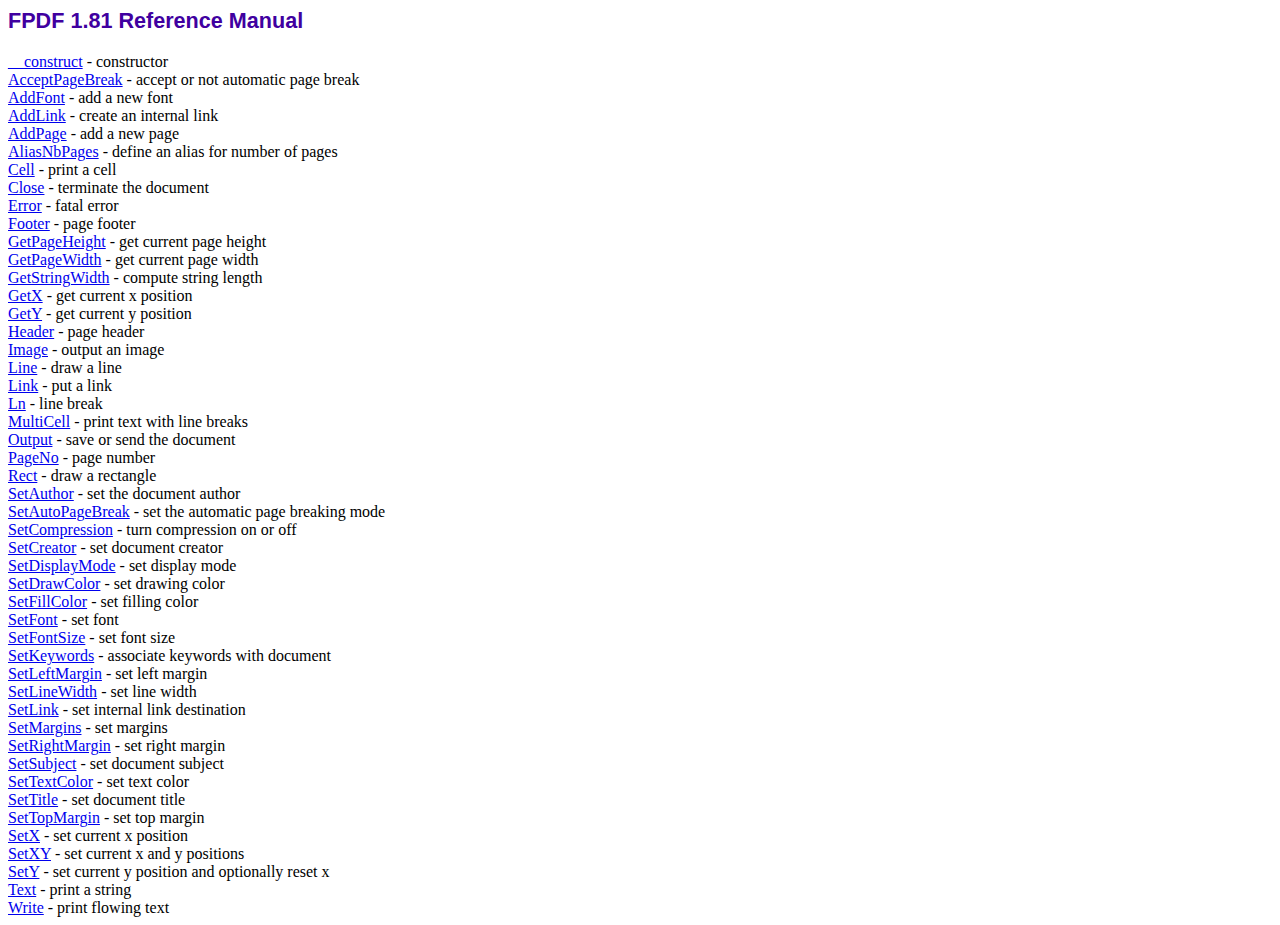
<file: doc/index.htm>
<!DOCTYPE html PUBLIC "-//W3C//DTD HTML 4.01 Transitional//EN">
<html>
<head>
<meta http-equiv="Content-Type" content="text/html; charset=ISO-8859-1">
<title>FPDF 1.81 Reference Manual</title>
<link type="text/css" rel="stylesheet" href="../fpdf.css">
</head>
<body>
<h1>FPDF 1.81 Reference Manual</h1>
<a href="__construct.htm">__construct</a> - constructor<br>
<a href="acceptpagebreak.htm">AcceptPageBreak</a> - accept or not automatic page break<br>
<a href="addfont.htm">AddFont</a> - add a new font<br>
<a href="addlink.htm">AddLink</a> - create an internal link<br>
<a href="addpage.htm">AddPage</a> - add a new page<br>
<a href="aliasnbpages.htm">AliasNbPages</a> - define an alias for number of pages<br>
<a href="cell.htm">Cell</a> - print a cell<br>
<a href="close.htm">Close</a> - terminate the document<br>
<a href="error.htm">Error</a> - fatal error<br>
<a href="footer.htm">Footer</a> - page footer<br>
<a href="getpageheight.htm">GetPageHeight</a> - get current page height<br>
<a href="getpagewidth.htm">GetPageWidth</a> - get current page width<br>
<a href="getstringwidth.htm">GetStringWidth</a> - compute string length<br>
<a href="getx.htm">GetX</a> - get current x position<br>
<a href="gety.htm">GetY</a> - get current y position<br>
<a href="header.htm">Header</a> - page header<br>
<a href="image.htm">Image</a> - output an image<br>
<a href="line.htm">Line</a> - draw a line<br>
<a href="link.htm">Link</a> - put a link<br>
<a href="ln.htm">Ln</a> - line break<br>
<a href="multicell.htm">MultiCell</a> - print text with line breaks<br>
<a href="output.htm">Output</a> - save or send the document<br>
<a href="pageno.htm">PageNo</a> - page number<br>
<a href="rect.htm">Rect</a> - draw a rectangle<br>
<a href="setauthor.htm">SetAuthor</a> - set the document author<br>
<a href="setautopagebreak.htm">SetAutoPageBreak</a> - set the automatic page breaking mode<br>
<a href="setcompression.htm">SetCompression</a> - turn compression on or off<br>
<a href="setcreator.htm">SetCreator</a> - set document creator<br>
<a href="setdisplaymode.htm">SetDisplayMode</a> - set display mode<br>
<a href="setdrawcolor.htm">SetDrawColor</a> - set drawing color<br>
<a href="setfillcolor.htm">SetFillColor</a> - set filling color<br>
<a href="setfont.htm">SetFont</a> - set font<br>
<a href="setfontsize.htm">SetFontSize</a> - set font size<br>
<a href="setkeywords.htm">SetKeywords</a> - associate keywords with document<br>
<a href="setleftmargin.htm">SetLeftMargin</a> - set left margin<br>
<a href="setlinewidth.htm">SetLineWidth</a> - set line width<br>
<a href="setlink.htm">SetLink</a> - set internal link destination<br>
<a href="setmargins.htm">SetMargins</a> - set margins<br>
<a href="setrightmargin.htm">SetRightMargin</a> - set right margin<br>
<a href="setsubject.htm">SetSubject</a> - set document subject<br>
<a href="settextcolor.htm">SetTextColor</a> - set text color<br>
<a href="settitle.htm">SetTitle</a> - set document title<br>
<a href="settopmargin.htm">SetTopMargin</a> - set top margin<br>
<a href="setx.htm">SetX</a> - set current x position<br>
<a href="setxy.htm">SetXY</a> - set current x and y positions<br>
<a href="sety.htm">SetY</a> - set current y position and optionally reset x<br>
<a href="text.htm">Text</a> - print a string<br>
<a href="write.htm">Write</a> - print flowing text<br>
</body>
</html>
</file>
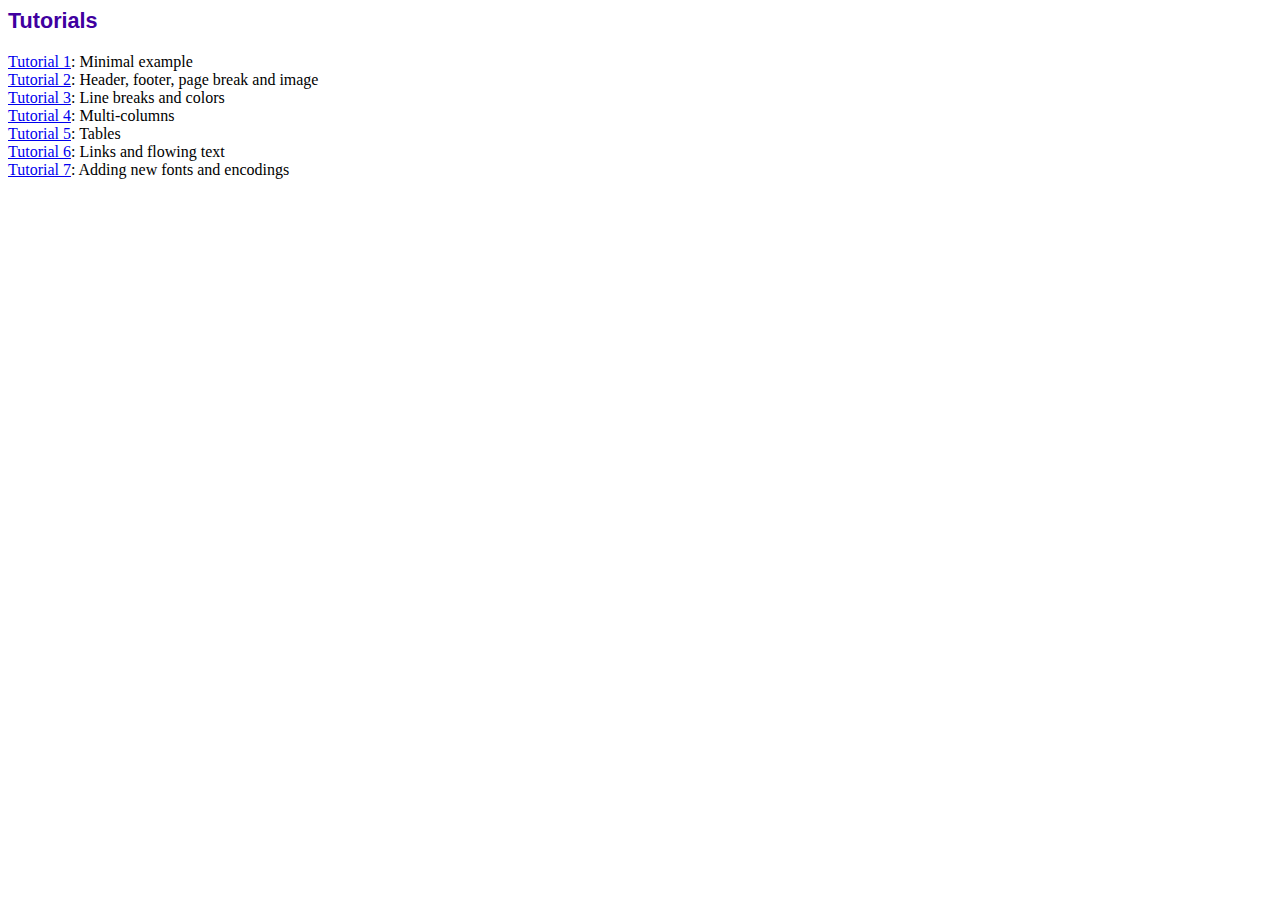
<file: tutorial/index.htm>
<!DOCTYPE html PUBLIC "-//W3C//DTD HTML 4.01 Transitional//EN">
<html>
<head>
<meta http-equiv="Content-Type" content="text/html; charset=ISO-8859-1">
<title>Tutorials</title>
<link type="text/css" rel="stylesheet" href="../fpdf.css">
</head>
<body>
<h1>Tutorials</h1>
<ul style="list-style-type:none; margin-left:0; padding-left:0">
<li><a href="tuto1.htm">Tutorial 1</a>: Minimal example</li>
<li><a href="tuto2.htm">Tutorial 2</a>: Header, footer, page break and image</li>
<li><a href="tuto3.htm">Tutorial 3</a>: Line breaks and colors</li>
<li><a href="tuto4.htm">Tutorial 4</a>: Multi-columns</li>
<li><a href="tuto5.htm">Tutorial 5</a>: Tables</li>
<li><a href="tuto6.htm">Tutorial 6</a>: Links and flowing text</li>
<li><a href="tuto7.htm">Tutorial 7</a>: Adding new fonts and encodings</li>
</ul>
</body>
</html>
</file>
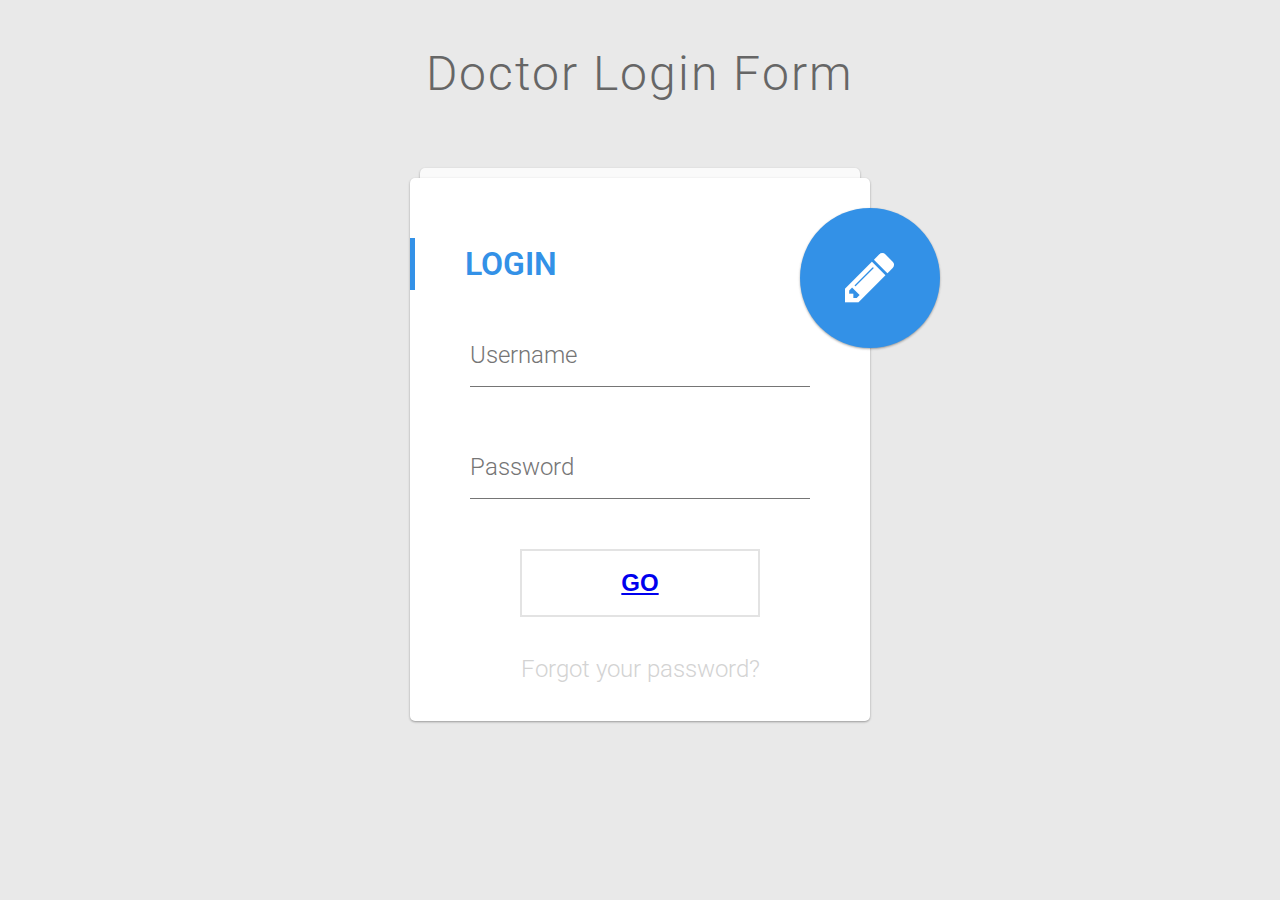
<file: temp/login/index.html>
<!DOCTYPE html>
<html >
  <head>
    <meta charset="UTF-8">
    <title>Doctor Login Form</title>
    
    
    <link rel="stylesheet" href="css/reset.css">

    <link rel='stylesheet prefetch' href='http://fonts.googleapis.com/css?family=Roboto:400,100,300,500,700,900|RobotoDraft:400,100,300,500,700,900'>
<link rel='stylesheet prefetch' href='http://maxcdn.bootstrapcdn.com/font-awesome/4.3.0/css/font-awesome.min.css'>

        <link rel="stylesheet" href="css/style.css">

    
    
    
  </head>

  <body>

    
<!-- Mixins-->
<!-- Pen Title-->
<div class="pen-title">
  <h1>Doctor Login Form</h1>
</div>

<div class="container">
  <div class="card"></div>
  <div class="card">
    <h1 class="title">Login</h1>
    <form>
      <div class="input-container">
        <input type="text" id="Username" required="required"/>
        <label for="Username">Username</label>
        <div class="bar"></div>
      </div>
      <div class="input-container">
        <input type="password" id="Password" required="required"/>
        <label for="Password">Password</label>
        <div class="bar"></div>
      </div>
      <div class="button-container">
        <button><span><a href="#">Go</a></span></button>
      </div>
      <div class="footer"><a href="#">Forgot your password?</a></div>
    </form>
  </div>
  <div class="card alt">
    <div class="toggle"></div>
    <h1 class="title">Register
      <div class="close"></div>
    </h1>
    <form>
      <div class="input-container">
        <input type="text" id="Username" required="required"/>
        <label for="Username">Username</label>
        <div class="bar"></div>
      </div>
      <div class="input-container">
        <input type="password" id="Password" required="required"/>
        <label for="Password">Password</label>
        <div class="bar"></div>
      </div>
      <div class="input-container">
        <input type="password" id="Repeat Password" required="required"/>
        <label for="Repeat Password">Repeat Password</label>
        <div class="bar"></div>
      </div>
      <div class="button-container">
        <button><span>Next</span></button>
      </div>
    </form>
  </div>
</div>

    <script src='http://cdnjs.cloudflare.com/ajax/libs/jquery/2.1.3/jquery.min.js'></script>

        <script src="js/index.js"></script>

    
    
    
  </body>
</html>
</file>
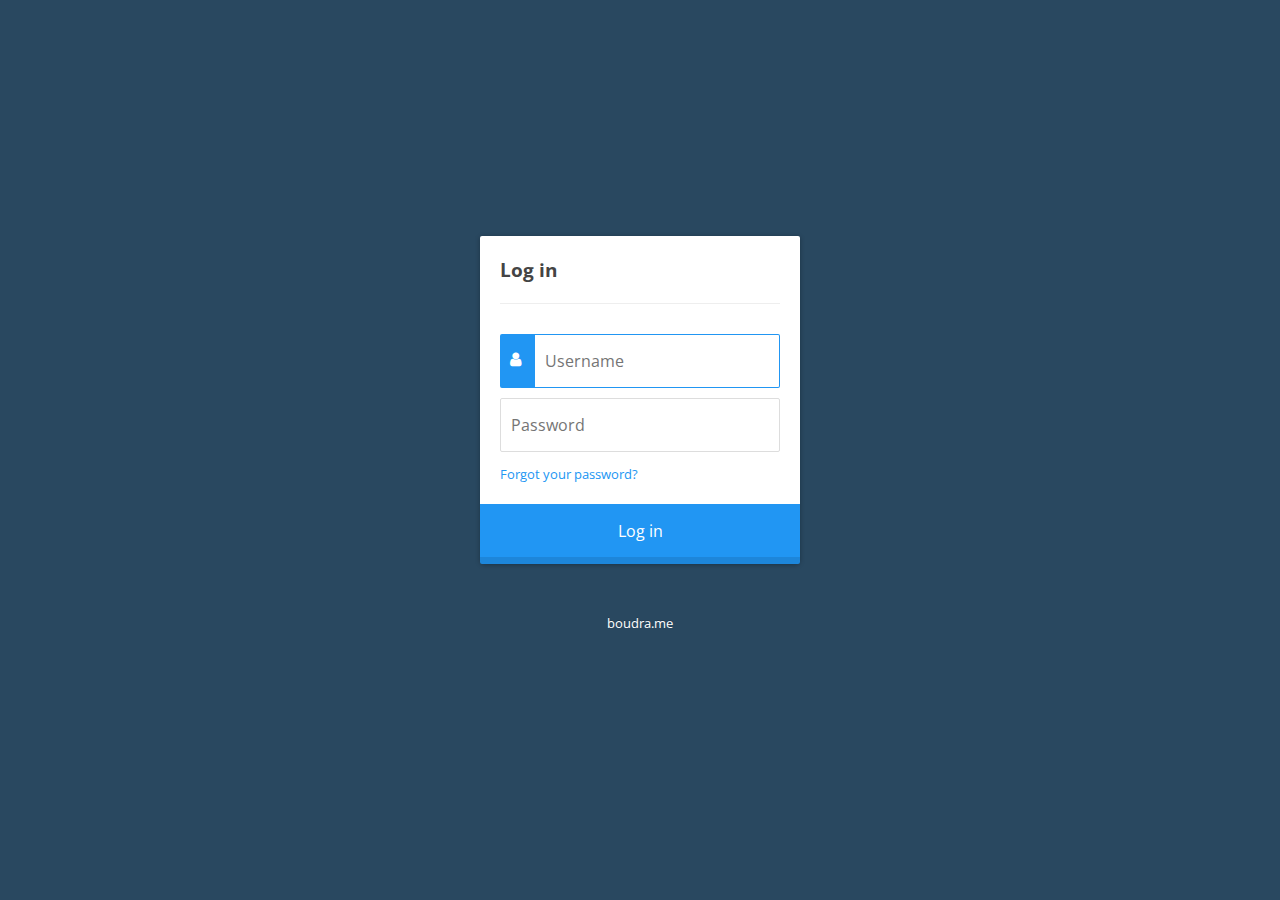
<file: temp/login1/index.html>
<!DOCTYPE html>
<html >
  <head>
    <meta charset="UTF-8">
    <title>Animated login form</title>
    <link href='http://fonts.googleapis.com/css?family=Open+Sans:400,700' rel='stylesheet' type='text/css'>
<link rel="stylesheet" href="//maxcdn.bootstrapcdn.com/font-awesome/4.3.0/css/font-awesome.min.css">
    
    <link rel="stylesheet" href="css/normalize.css">

    
        <style>
      /* NOTE: The styles were added inline because Prefixfree needs access to your styles and they must be inlined if they are on local disk! */
      body {
  font-family: "Open Sans", sans-serif;
  height: 100vh;
  background: url("http://i.imgur.com/HgflTDf.jpg") 50% fixed;
  background-size: cover;
}

@keyframes spinner {
  0% {
    transform: rotateZ(0deg);
  }
  100% {
    transform: rotateZ(359deg);
  }
}
* {
  box-sizing: border-box;
}

.wrapper {
  display: flex;
  align-items: center;
  flex-direction: column;
  justify-content: center;
  width: 100%;
  min-height: 100%;
  padding: 20px;
  background: rgba(4, 40, 68, 0.85);
}

.login {
  border-radius: 2px 2px 5px 5px;
  padding: 10px 20px 20px 20px;
  width: 90%;
  max-width: 320px;
  background: #ffffff;
  position: relative;
  padding-bottom: 80px;
  box-shadow: 0px 1px 5px rgba(0, 0, 0, 0.3);
}
.login.loading button {
  max-height: 100%;
  padding-top: 50px;
}
.login.loading button .spinner {
  opacity: 1;
  top: 40%;
}
.login.ok button {
  background-color: #8bc34a;
}
.login.ok button .spinner {
  border-radius: 0;
  border-top-color: transparent;
  border-right-color: transparent;
  height: 20px;
  animation: none;
  transform: rotateZ(-45deg);
}
.login input {
  display: block;
  padding: 15px 10px;
  margin-bottom: 10px;
  width: 100%;
  border: 1px solid #ddd;
  transition: border-width 0.2s ease;
  border-radius: 2px;
  color: #ccc;
}
.login input + i.fa {
  color: #fff;
  font-size: 1em;
  position: absolute;
  margin-top: -47px;
  opacity: 0;
  left: 0;
  transition: all 0.1s ease-in;
}
.login input:focus {
  outline: none;
  color: #444;
  border-color: #2196F3;
  border-left-width: 35px;
}
.login input:focus + i.fa {
  opacity: 1;
  left: 30px;
  transition: all 0.25s ease-out;
}
.login a {
  font-size: 0.8em;
  color: #2196F3;
  text-decoration: none;
}
.login .title {
  color: #444;
  font-size: 1.2em;
  font-weight: bold;
  margin: 10px 0 30px 0;
  border-bottom: 1px solid #eee;
  padding-bottom: 20px;
}
.login button {
  width: 100%;
  height: 100%;
  padding: 10px 10px;
  background: #2196F3;
  color: #fff;
  display: block;
  border: none;
  margin-top: 20px;
  position: absolute;
  left: 0;
  bottom: 0;
  max-height: 60px;
  border: 0px solid rgba(0, 0, 0, 0.1);
  border-radius: 0 0 2px 2px;
  transform: rotateZ(0deg);
  transition: all 0.1s ease-out;
  border-bottom-width: 7px;
}
.login button .spinner {
  display: block;
  width: 40px;
  height: 40px;
  position: absolute;
  border: 4px solid #ffffff;
  border-top-color: rgba(255, 255, 255, 0.3);
  border-radius: 100%;
  left: 50%;
  top: 0;
  opacity: 0;
  margin-left: -20px;
  margin-top: -20px;
  animation: spinner 0.6s infinite linear;
  transition: top 0.3s 0.3s ease, opacity 0.3s 0.3s ease, border-radius 0.3s ease;
  box-shadow: 0px 1px 0px rgba(0, 0, 0, 0.2);
}
.login:not(.loading) button:hover {
  box-shadow: 0px 1px 3px #2196F3;
}
.login:not(.loading) button:focus {
  border-bottom-width: 4px;
}

footer {
  display: block;
  padding-top: 50px;
  text-align: center;
  color: #ddd;
  font-weight: normal;
  text-shadow: 0px -1px 0px rgba(0, 0, 0, 0.2);
  font-size: 0.8em;
}
footer a, footer a:link {
  color: #fff;
  text-decoration: none;
}

    </style>

    
        <script src="js/prefixfree.min.js"></script>

    
  </head>

  <body>

    <div class="wrapper">
  <form class="login">
    <p class="title">Log in</p>
    <input type="text" placeholder="Username" autofocus/>
    <i class="fa fa-user"></i>
    <input type="password" placeholder="Password" />
    <i class="fa fa-key"></i>
    <a href="#">Forgot your password?</a>
    <button>
      <i class="spinner"></i>
      <span class="state">Log in</span>
    </button>
  </form>
  <footer><a target="blank" href="http://boudra.me/">boudra.me</a></footer>
  </p>
</div>
    <script src='http://cdnjs.cloudflare.com/ajax/libs/jquery/2.1.3/jquery.min.js'></script>

        <script src="js/index.js"></script>

    
    
    
  </body>
</html>
</file>
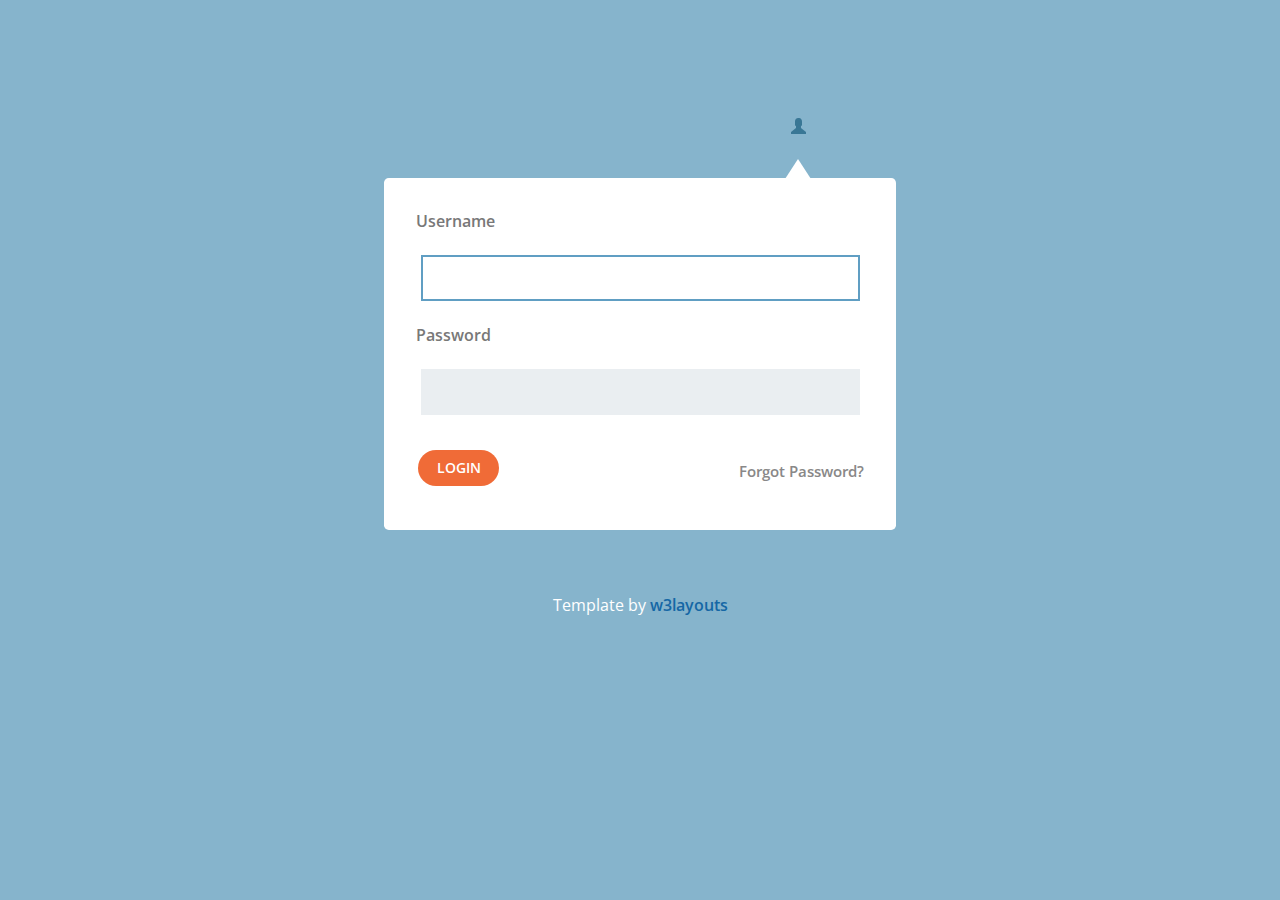
<file: temp/login_popup-pack/index.html>
<!--
Author: W3layouts
Author URL: http://w3layouts.com
License: Creative Commons Attribution 3.0 Unported
License URL: http://creativecommons.org/licenses/by/3.0/
-->
<!DOCTYPE html>
<html>
<head>
<meta charset="utf-8">
<link href="css/style.css" rel='stylesheet' type='text/css' />
<meta name="viewport" content="width=device-width, initial-scale=1">
<script type="application/x-javascript"> addEventListener("load", function() { setTimeout(hideURLbar, 0); }, false); function hideURLbar(){ window.scrollTo(0,1); } </script>
<!--webfonts-->
<link href='http://fonts.googleapis.com/css?family=Oxygen:400,300,700|Open+Sans:400,300,600,700' rel='stylesheet' type='text/css'>
<!--//webfonts-->
<script>
	function myFunction()
		{
			alert("Thanks for login");
		}
</script>
</head>
 
<body>
	<div class="main">
		<div class="user">
			<img src="images/user.png" alt="">
		</div>
		<div class="login">
			<div class="inset">
				<!-----start-main---->
				<form>
			         <div>
						<span><label>Username</label></span>
						<span><input type="text" class="textbox" id="active"></span>
					 </div>
					 <div>
						<span><label>Password</label></span>
					    <span><input type="password" class="password"></span>
					 </div>
					<div class="sign">
						<div class="submit">
						  <input type="submit" onclick="myFunction()" value="LOGIN" >
						</div>
						<span class="forget-pass">
							<a href="#">Forgot Password?</a>
						</span>
							<div class="clear"> </div>
					</div>
					</form>
				</div>
			</div>
		<!-----//end-main---->
		</div>
		 <!-----start-copyright---->
   					<div class="copy-right">
						<p>Template by <a href="http://w3layouts.com">w3layouts</a></p> 
					</div>
				<!-----//end-copyright---->
	 
</body>
</html>
</file>
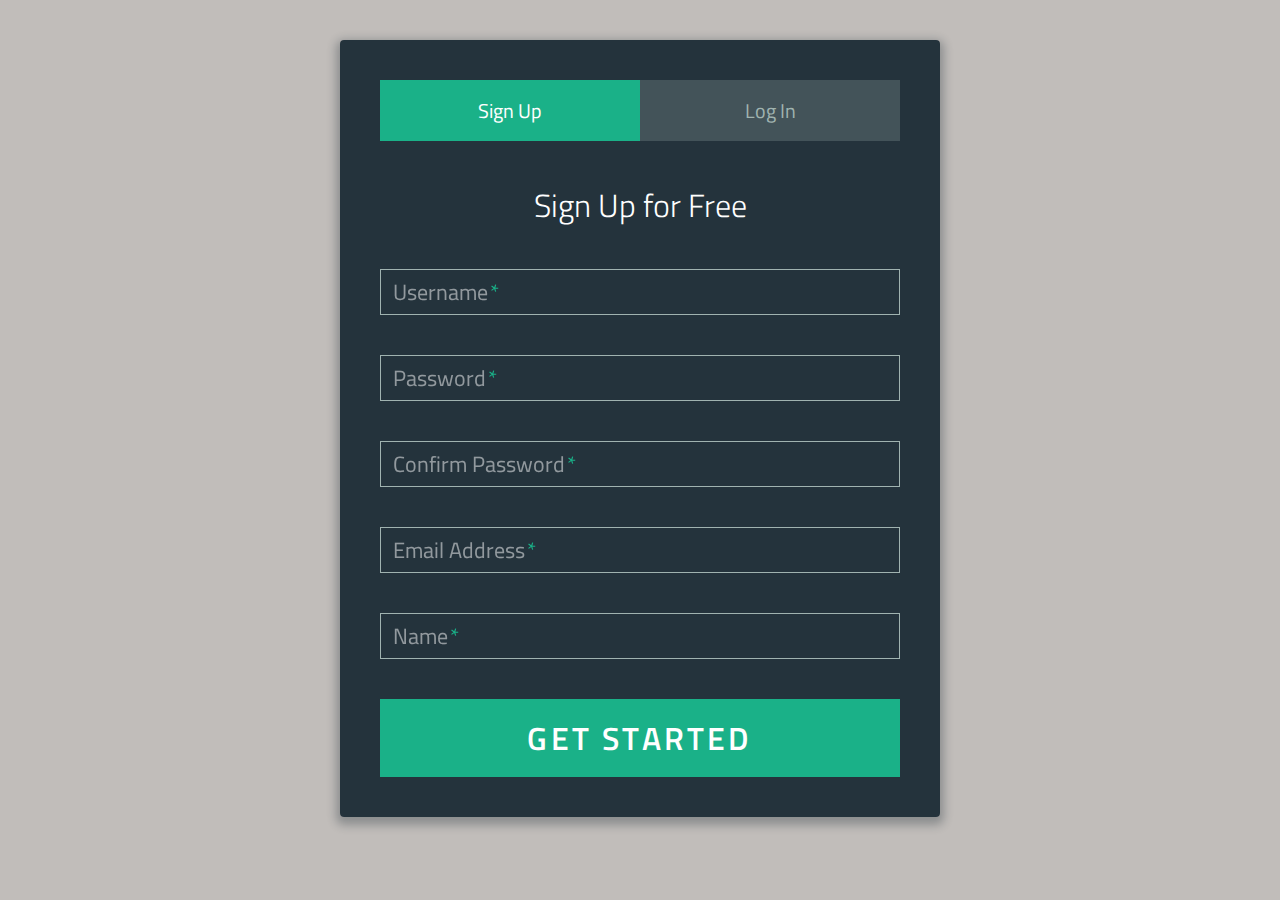
<file: temp/PHP Test/index.html>
<!DOCTYPE html>
	<html>
		<head>
			<meta charset="UTF-8">
			<title>Sign-Up/Login Form</title>
			<link href='http://fonts.googleapis.com/css?family=Titillium+Web:400,300,600' rel='stylesheet' type='text/css'>
			<link rel="stylesheet" href="css/normalize.css">
			<link rel="stylesheet" href="css/style.css">
			
			<script type="text/javascript">
				function login_fields_empty()
				{
					un = document.getElementById("username");
					pw = document.getElementById("password");
					
					if ( un.value == "" || pw.value == "" )
					{
						alert("You need to fill the username and password fields before submitting.");
						return false;
					}
					return true;
				}
				
				function signup_fields_empty()
				{
					un = document.getElementById("su_username");
					pw = document.getElementById("su_password");
					c_pw = document.getElementById("su_confirm_password");
					email = document.getElementById("su_email");
					name = document.getElementById("su_name");
					
					if ( un.value == "" || pw.value == "" || c_pw.value == ""
						|| email.value == "" || name.value == "" )
					{
						alert("You need to fill all the fields before submitting.");
						return false;
					}
					return true;
				}
			</script>
		</head>
		<body>
			<div class="form">
				<ul class="tab-group">
				<li class="tab active"><a href="#signup">Sign Up</a></li>
				<li class="tab"><a href="#login">Log In</a></li>
			</ul>
				<div class="tab-content">
					<div id="signup">
						<h1>Sign Up for Free</h1>
						<form action="register.php" method="post" onsubmit="return signup_fields_empty();">
						<!-- go to newuser.php -->
							<div class="field-wrap">
								<label>
									Username<span class="req">*</span>
								</label>
								<input type="text" required autocomplete="off" id="su_username" name="username"/>
							</div>
							<div class="field-wrap">
								<label>
									Password<span class="req">*</span>
								</label>
								<input type="password"required autocomplete="off" id="su_password" name="password"/>
							</div>
							<div class="field-wrap">
								<label>
									Confirm Password<span class="req">*</span>
								</label>
								<input type="password"required autocomplete="off" id="su_confirm_password" name="confirm_password"/>
							</div>
							<div class="field-wrap">
								<label>
									Email Address<span class="req">*</span>
								</label>
								<input type="email"required autocomplete="off" id="su_email" name="emailid"/>
							</div>
							<div class="field-wrap">
								<label>
									Name<span class="req">*</span>
								</label>
								<input type="text"required autocomplete="off" id="su_name" name="name"/>
							</div>
							<button type="submit" class="button button-block"/>Get Started</button>
						</form>
					</div>
					<div id="login">
						<h1>Welcome Back!</h1>
						<form action="login.php" method="post" onsubmit="return login_fields_empty();">
						<!-- login.php to action -->
							<div class="field-wrap">
								<label>
									Username<span class="req">*</span>
								</label>
								<input type="text" required autocomplete="off" id="username" name="username"/>
							</div>
							<div class="field-wrap">
								<label>
									Password<span class="req">*</span>
								</label>
								<input type="password" required autocomplete="off" id="password" name="password"/>
							</div>
						<p class="forgot"><a href="#">Forgot Password?</a></p>
						<button class="button button-block"/>Log In</button>
						</form>
					</div>
				</div><!-- tab-content -->
			</div> <!-- /form -->
		<script src='http://cdnjs.cloudflare.com/ajax/libs/jquery/2.1.3/jquery.min.js'></script>
		<script src="js/index.js"></script>
	</body>
</html>
</file>
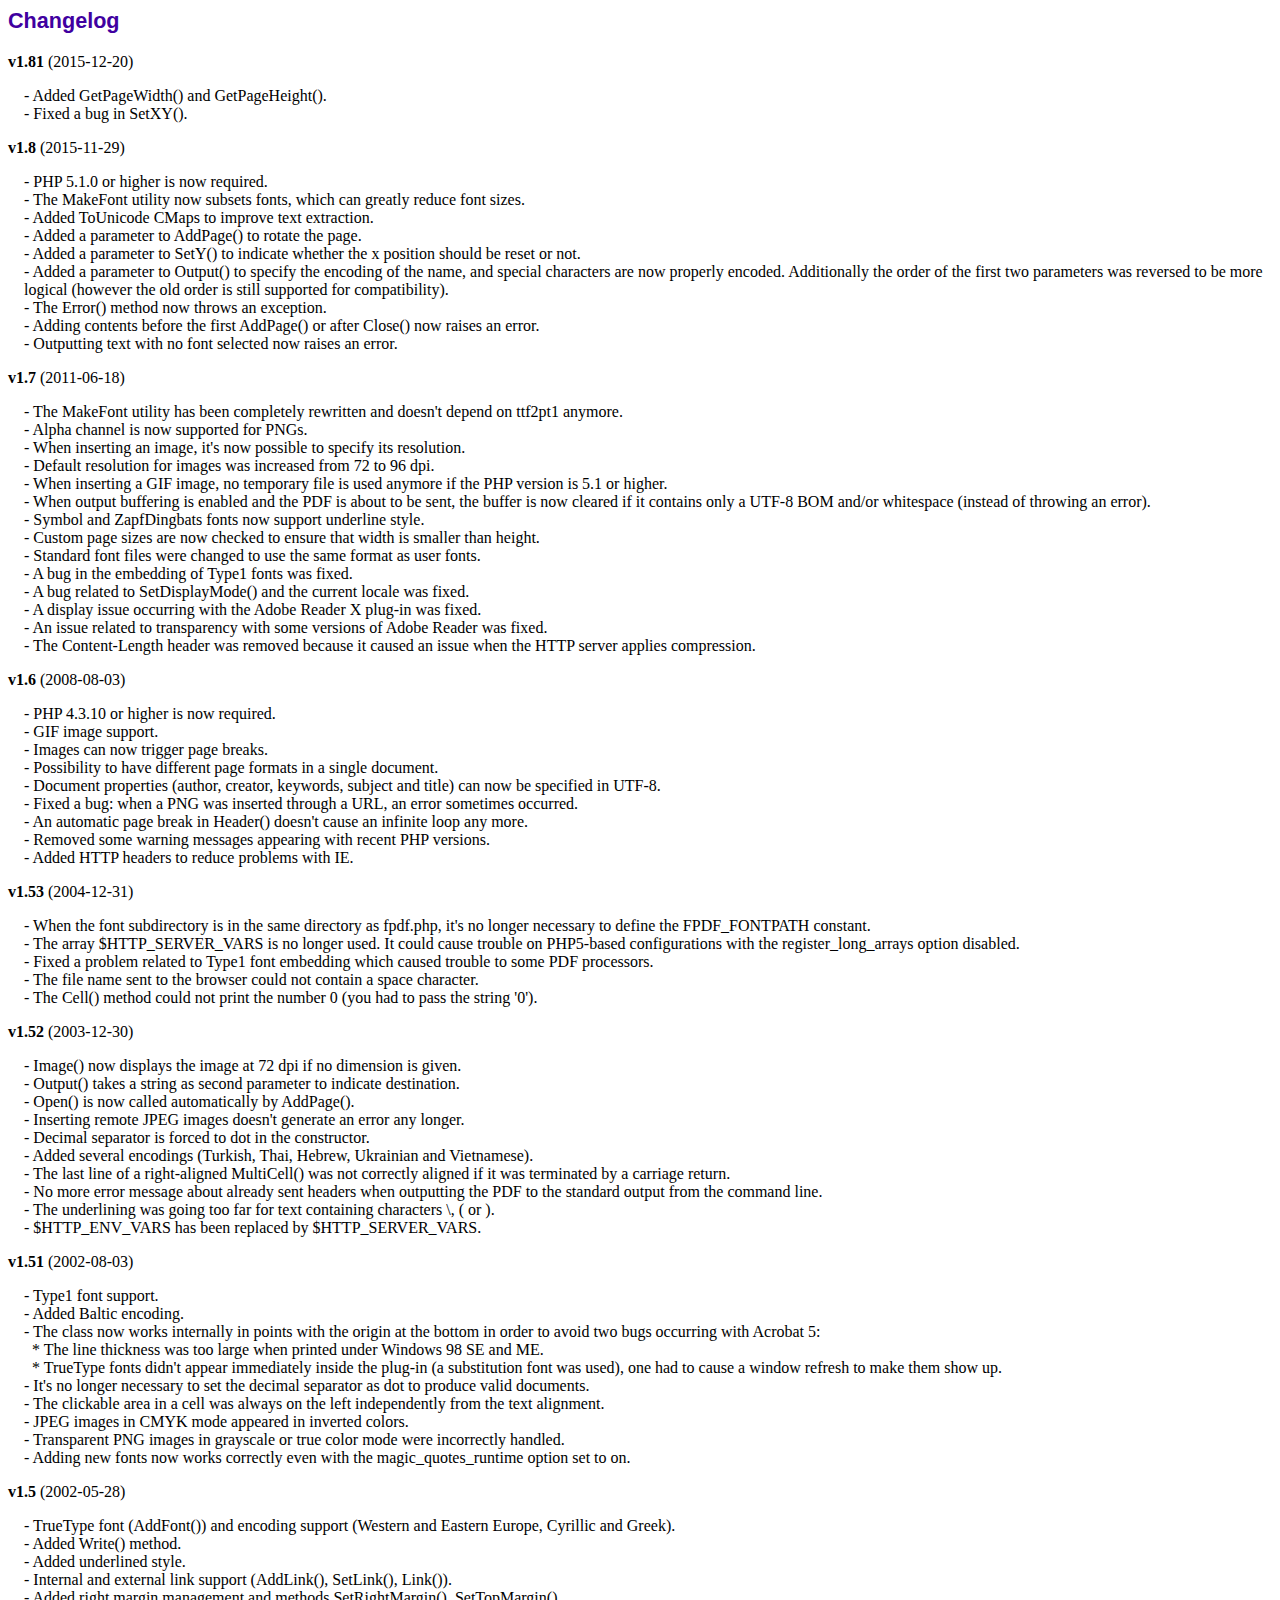
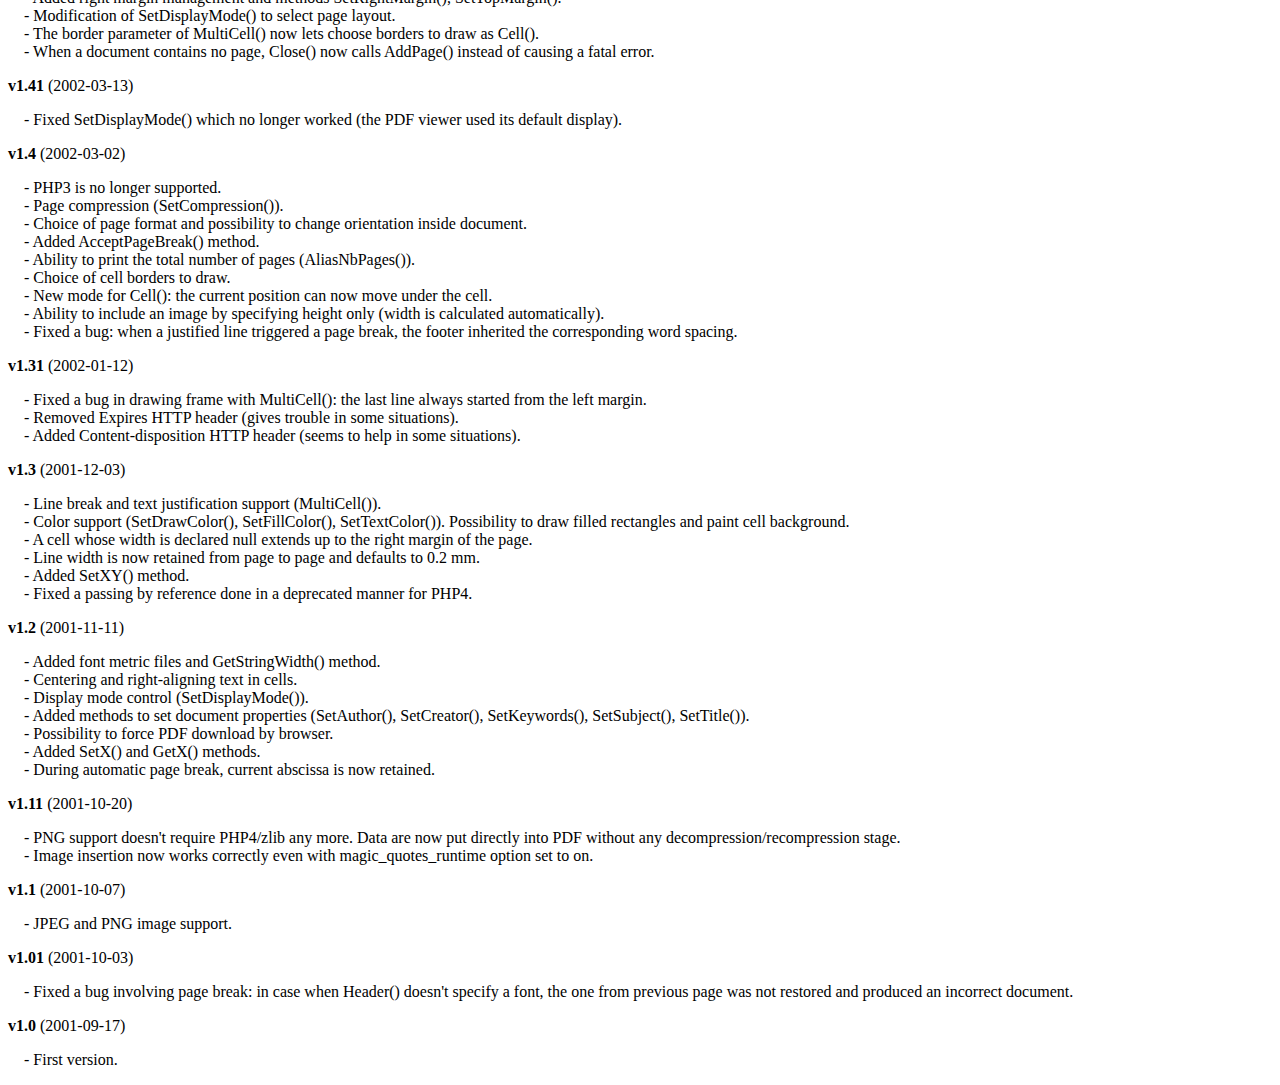
<file: changelog.htm>
<!DOCTYPE html PUBLIC "-//W3C//DTD HTML 4.01 Transitional//EN">
<html>
<head>
<meta http-equiv="Content-Type" content="text/html; charset=ISO-8859-1">
<title>Changelog</title>
<link type="text/css" rel="stylesheet" href="fpdf.css">
<style type="text/css">
dd {margin:1em 0 1em 1em}
</style>
</head>
<body>
<h1>Changelog</h1>
<dl>
<dt><strong>v1.81</strong> (2015-12-20)</dt>
<dd>
- Added GetPageWidth() and GetPageHeight().<br>
- Fixed a bug in SetXY().<br>
</dd>
<dt><strong>v1.8</strong> (2015-11-29)</dt>
<dd>
- PHP 5.1.0 or higher is now required.<br>
- The MakeFont utility now subsets fonts, which can greatly reduce font sizes.<br>
- Added ToUnicode CMaps to improve text extraction.<br>
- Added a parameter to AddPage() to rotate the page.<br>
- Added a parameter to SetY() to indicate whether the x position should be reset or not.<br>
- Added a parameter to Output() to specify the encoding of the name, and special characters are now properly encoded. Additionally the order of the first two parameters was reversed to be more logical (however the old order is still supported for compatibility).<br>
- The Error() method now throws an exception.<br>
- Adding contents before the first AddPage() or after Close() now raises an error.<br>
- Outputting text with no font selected now raises an error.<br>
</dd>
<dt><strong>v1.7</strong> (2011-06-18)</dt>
<dd>
- The MakeFont utility has been completely rewritten and doesn't depend on ttf2pt1 anymore.<br>
- Alpha channel is now supported for PNGs.<br>
- When inserting an image, it's now possible to specify its resolution.<br>
- Default resolution for images was increased from 72 to 96 dpi.<br>
- When inserting a GIF image, no temporary file is used anymore if the PHP version is 5.1 or higher.<br>
- When output buffering is enabled and the PDF is about to be sent, the buffer is now cleared if it contains only a UTF-8 BOM and/or whitespace (instead of throwing an error).<br>
- Symbol and ZapfDingbats fonts now support underline style.<br>
- Custom page sizes are now checked to ensure that width is smaller than height.<br>
- Standard font files were changed to use the same format as user fonts.<br>
- A bug in the embedding of Type1 fonts was fixed.<br>
- A bug related to SetDisplayMode() and the current locale was fixed.<br>
- A display issue occurring with the Adobe Reader X plug-in was fixed.<br>
- An issue related to transparency with some versions of Adobe Reader was fixed.<br>
- The Content-Length header was removed because it caused an issue when the HTTP server applies compression.<br>
</dd>
<dt><strong>v1.6</strong> (2008-08-03)</dt>
<dd>
- PHP 4.3.10 or higher is now required.<br>
- GIF image support.<br>
- Images can now trigger page breaks.<br>
- Possibility to have different page formats in a single document.<br>
- Document properties (author, creator, keywords, subject and title) can now be specified in UTF-8.<br>
- Fixed a bug: when a PNG was inserted through a URL, an error sometimes occurred.<br>
- An automatic page break in Header() doesn't cause an infinite loop any more.<br>
- Removed some warning messages appearing with recent PHP versions.<br>
- Added HTTP headers to reduce problems with IE.<br>
</dd>
<dt><strong>v1.53</strong> (2004-12-31)</dt>
<dd>
- When the font subdirectory is in the same directory as fpdf.php, it's no longer necessary to define the FPDF_FONTPATH constant.<br>
- The array $HTTP_SERVER_VARS is no longer used. It could cause trouble on PHP5-based configurations with the register_long_arrays option disabled.<br>
- Fixed a problem related to Type1 font embedding which caused trouble to some PDF processors.<br>
- The file name sent to the browser could not contain a space character.<br>
- The Cell() method could not print the number 0 (you had to pass the string '0').<br>
</dd>
<dt><strong>v1.52</strong> (2003-12-30)</dt>
<dd>
- Image() now displays the image at 72 dpi if no dimension is given.<br>
- Output() takes a string as second parameter to indicate destination.<br>
- Open() is now called automatically by AddPage().<br>
- Inserting remote JPEG images doesn't generate an error any longer.<br>
- Decimal separator is forced to dot in the constructor.<br>
- Added several encodings (Turkish, Thai, Hebrew, Ukrainian and Vietnamese).<br>
- The last line of a right-aligned MultiCell() was not correctly aligned if it was terminated by a carriage return.<br>
- No more error message about already sent headers when outputting the PDF to the standard output from the command line.<br>
- The underlining was going too far for text containing characters \, ( or ).<br>
- $HTTP_ENV_VARS has been replaced by $HTTP_SERVER_VARS.<br>
</dd>
<dt><strong>v1.51</strong> (2002-08-03)</dt>
<dd>
- Type1 font support.<br>
- Added Baltic encoding.<br>
- The class now works internally in points with the origin at the bottom in order to avoid two bugs occurring with Acrobat 5:<br>&nbsp;&nbsp;* The line thickness was too large when printed under Windows 98 SE and ME.<br>&nbsp;&nbsp;* TrueType fonts didn't appear immediately inside the plug-in (a substitution font was used), one had to cause a window refresh to make them show up.<br>
- It's no longer necessary to set the decimal separator as dot to produce valid documents.<br>
- The clickable area in a cell was always on the left independently from the text alignment.<br>
- JPEG images in CMYK mode appeared in inverted colors.<br>
- Transparent PNG images in grayscale or true color mode were incorrectly handled.<br>
- Adding new fonts now works correctly even with the magic_quotes_runtime option set to on.<br>
</dd>
<dt><strong>v1.5</strong> (2002-05-28)</dt>
<dd>
- TrueType font (AddFont()) and encoding support (Western and Eastern Europe, Cyrillic and Greek).<br>
- Added Write() method.<br>
- Added underlined style.<br>
- Internal and external link support (AddLink(), SetLink(), Link()).<br>
- Added right margin management and methods SetRightMargin(), SetTopMargin().<br>
- Modification of SetDisplayMode() to select page layout.<br>
- The border parameter of MultiCell() now lets choose borders to draw as Cell().<br>
- When a document contains no page, Close() now calls AddPage() instead of causing a fatal error.<br>
</dd>
<dt><strong>v1.41</strong> (2002-03-13)</dt>
<dd>
- Fixed SetDisplayMode() which no longer worked (the PDF viewer used its default display).<br>
</dd>
<dt><strong>v1.4</strong> (2002-03-02)</dt>
<dd>
- PHP3 is no longer supported.<br>
- Page compression (SetCompression()).<br>
- Choice of page format and possibility to change orientation inside document.<br>
- Added AcceptPageBreak() method.<br>
- Ability to print the total number of pages (AliasNbPages()).<br>
- Choice of cell borders to draw.<br>
- New mode for Cell(): the current position can now move under the cell.<br>
- Ability to include an image by specifying height only (width is calculated automatically).<br>
- Fixed a bug: when a justified line triggered a page break, the footer inherited the corresponding word spacing.<br>
</dd>
<dt><strong>v1.31</strong> (2002-01-12)</dt>
<dd>
- Fixed a bug in drawing frame with MultiCell(): the last line always started from the left margin.<br>
- Removed Expires HTTP header (gives trouble in some situations).<br>
- Added Content-disposition HTTP header (seems to help in some situations).<br>
</dd>
<dt><strong>v1.3</strong> (2001-12-03)</dt>
<dd>
- Line break and text justification support (MultiCell()).<br>
- Color support (SetDrawColor(), SetFillColor(), SetTextColor()). Possibility to draw filled rectangles and paint cell background.<br>
- A cell whose width is declared null extends up to the right margin of the page.<br>
- Line width is now retained from page to page and defaults to 0.2 mm.<br>
- Added SetXY() method.<br>
- Fixed a passing by reference done in a deprecated manner for PHP4.<br>
</dd>
<dt><strong>v1.2</strong> (2001-11-11)</dt>
<dd>
- Added font metric files and GetStringWidth() method.<br>
- Centering and right-aligning text in cells.<br>
- Display mode control (SetDisplayMode()).<br>
- Added methods to set document properties (SetAuthor(), SetCreator(), SetKeywords(), SetSubject(), SetTitle()).<br>
- Possibility to force PDF download by browser.<br>
- Added SetX() and GetX() methods.<br>
- During automatic page break, current abscissa is now retained.<br>
</dd>
<dt><strong>v1.11</strong> (2001-10-20)</dt>
<dd>
- PNG support doesn't require PHP4/zlib any more. Data are now put directly into PDF without any decompression/recompression stage.<br>
- Image insertion now works correctly even with magic_quotes_runtime option set to on.<br>
</dd>
<dt><strong>v1.1</strong> (2001-10-07)</dt>
<dd>
- JPEG and PNG image support.<br>
</dd>
<dt><strong>v1.01</strong> (2001-10-03)</dt>
<dd>
- Fixed a bug involving page break: in case when Header() doesn't specify a font, the one from previous page was not restored and produced an incorrect document.<br>
</dd>
<dt><strong>v1.0</strong> (2001-09-17)</dt>
<dd>
- First version.<br>
</dd>
</dl>
</body>
</html>
</file>
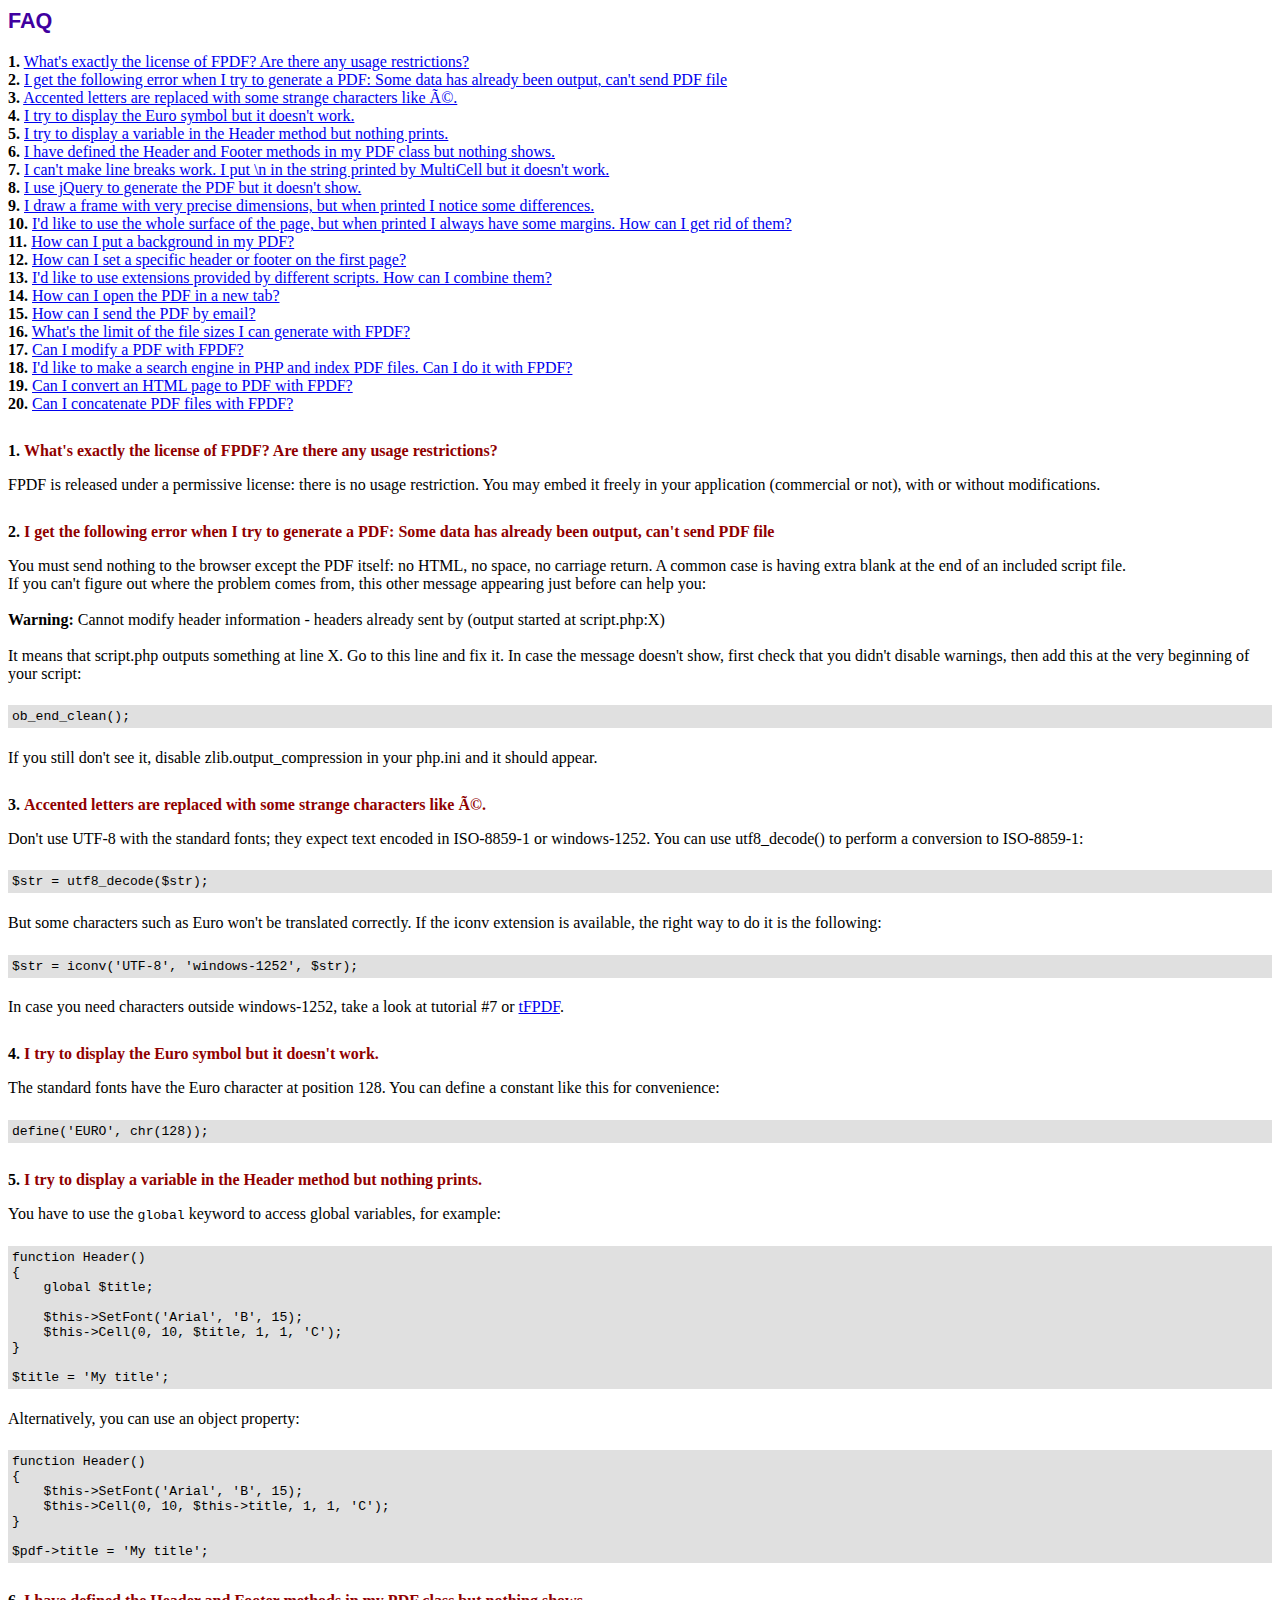
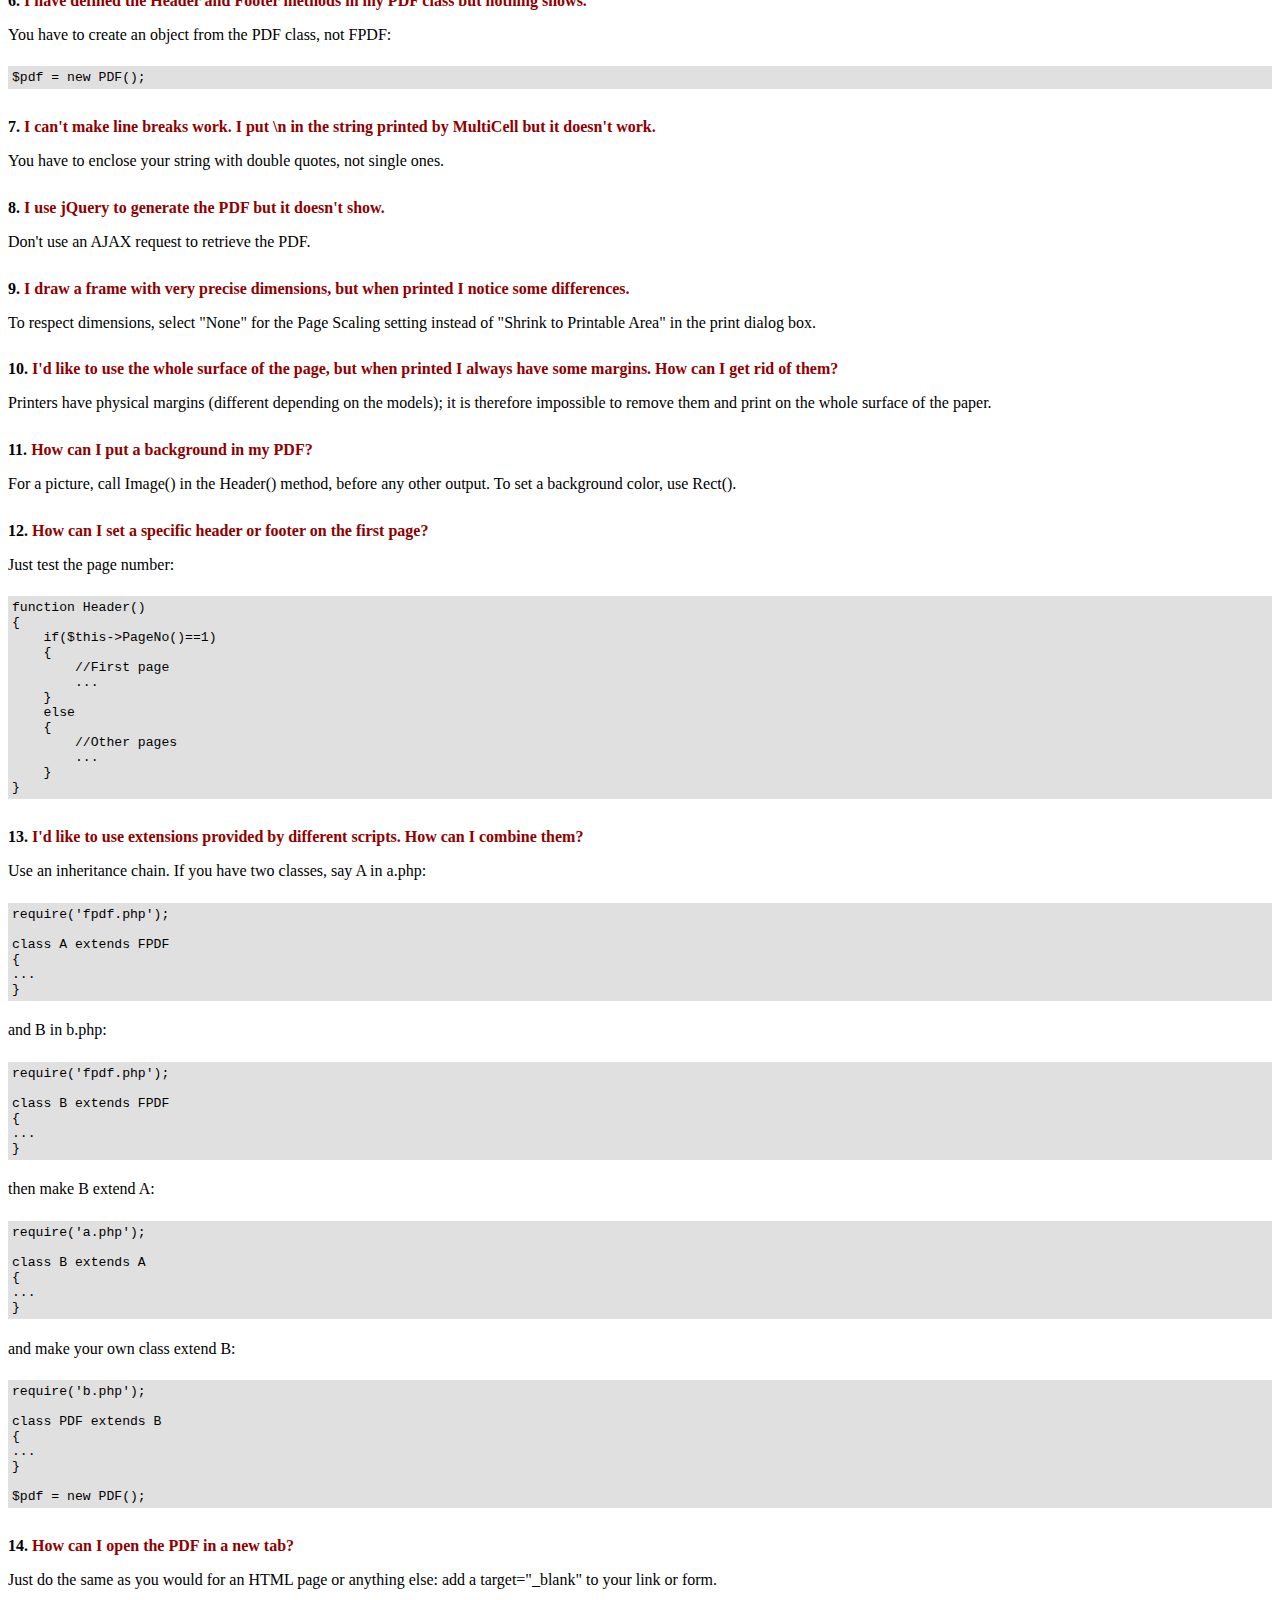
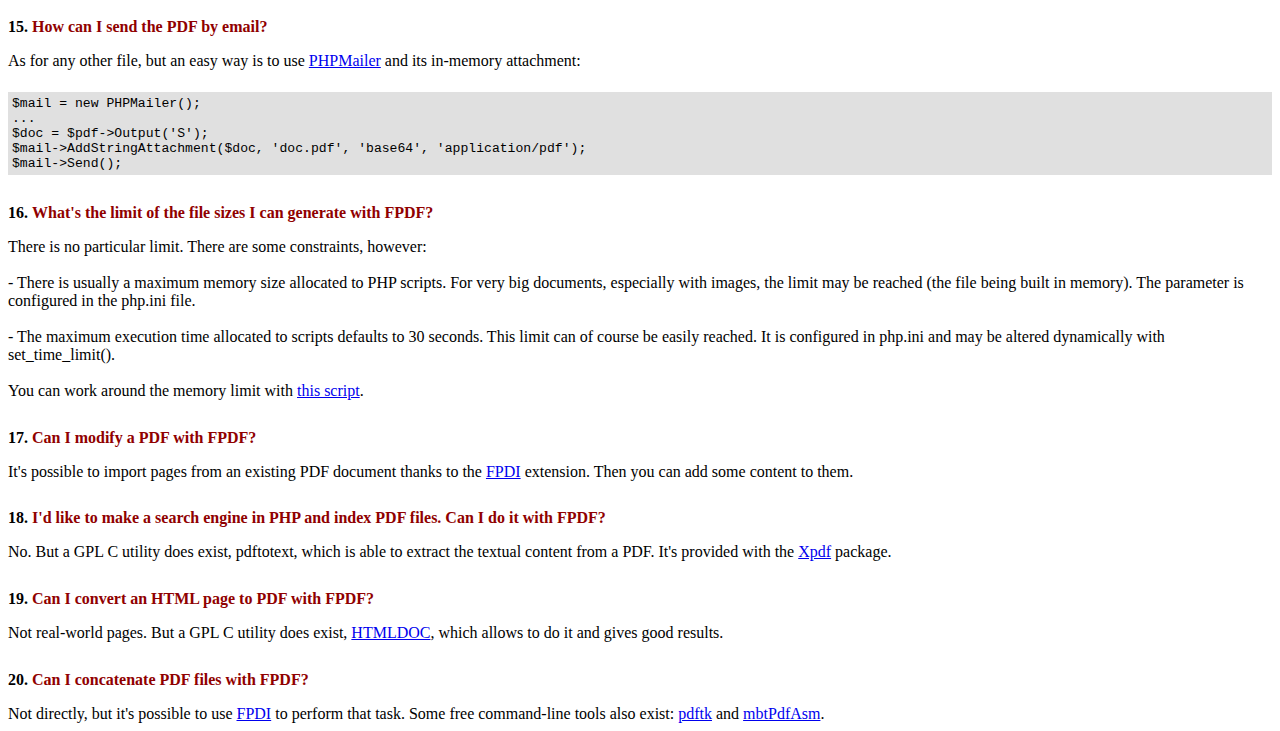
<file: FAQ.htm>
<!DOCTYPE html PUBLIC "-//W3C//DTD HTML 4.01 Transitional//EN">
<html>
<head>
<meta http-equiv="Content-Type" content="text/html; charset=ISO-8859-1">
<title>FAQ</title>
<link type="text/css" rel="stylesheet" href="fpdf.css">
<style type="text/css">
ul {list-style-type:none; margin:0; padding:0}
ul#answers li {margin-top:1.8em}
.question {font-weight:bold; color:#900000}
</style>
</head>
<body>
<h1>FAQ</h1>
<ul>
<li><b>1.</b> <a href='#q1'>What's exactly the license of FPDF? Are there any usage restrictions?</a></li>
<li><b>2.</b> <a href='#q2'>I get the following error when I try to generate a PDF: Some data has already been output, can't send PDF file</a></li>
<li><b>3.</b> <a href='#q3'>Accented letters are replaced with some strange characters like é.</a></li>
<li><b>4.</b> <a href='#q4'>I try to display the Euro symbol but it doesn't work.</a></li>
<li><b>5.</b> <a href='#q5'>I try to display a variable in the Header method but nothing prints.</a></li>
<li><b>6.</b> <a href='#q6'>I have defined the Header and Footer methods in my PDF class but nothing shows.</a></li>
<li><b>7.</b> <a href='#q7'>I can't make line breaks work. I put \n in the string printed by MultiCell but it doesn't work.</a></li>
<li><b>8.</b> <a href='#q8'>I use jQuery to generate the PDF but it doesn't show.</a></li>
<li><b>9.</b> <a href='#q9'>I draw a frame with very precise dimensions, but when printed I notice some differences.</a></li>
<li><b>10.</b> <a href='#q10'>I'd like to use the whole surface of the page, but when printed I always have some margins. How can I get rid of them?</a></li>
<li><b>11.</b> <a href='#q11'>How can I put a background in my PDF?</a></li>
<li><b>12.</b> <a href='#q12'>How can I set a specific header or footer on the first page?</a></li>
<li><b>13.</b> <a href='#q13'>I'd like to use extensions provided by different scripts. How can I combine them?</a></li>
<li><b>14.</b> <a href='#q14'>How can I open the PDF in a new tab?</a></li>
<li><b>15.</b> <a href='#q15'>How can I send the PDF by email?</a></li>
<li><b>16.</b> <a href='#q16'>What's the limit of the file sizes I can generate with FPDF?</a></li>
<li><b>17.</b> <a href='#q17'>Can I modify a PDF with FPDF?</a></li>
<li><b>18.</b> <a href='#q18'>I'd like to make a search engine in PHP and index PDF files. Can I do it with FPDF?</a></li>
<li><b>19.</b> <a href='#q19'>Can I convert an HTML page to PDF with FPDF?</a></li>
<li><b>20.</b> <a href='#q20'>Can I concatenate PDF files with FPDF?</a></li>
</ul>

<ul id='answers'>
<li id='q1'>
<p><b>1.</b> <span class='question'>What's exactly the license of FPDF? Are there any usage restrictions?</span></p>
FPDF is released under a permissive license: there is no usage restriction. You may embed it
freely in your application (commercial or not), with or without modifications.
</li>

<li id='q2'>
<p><b>2.</b> <span class='question'>I get the following error when I try to generate a PDF: Some data has already been output, can't send PDF file</span></p>
You must send nothing to the browser except the PDF itself: no HTML, no space, no carriage return. A common
case is having extra blank at the end of an included script file.<br>
If you can't figure out where the problem comes from, this other message appearing just before can help you:<br>
<br>
<b>Warning:</b> Cannot modify header information - headers already sent by (output started at script.php:X)<br>
<br>
It means that script.php outputs something at line X. Go to this line and fix it.
In case the message doesn't show, first check that you didn't disable warnings, then add this at the very
beginning of your script:
<div class="doc-source">
<pre><code>ob_end_clean();</code></pre>
</div>
If you still don't see it, disable zlib.output_compression in your php.ini and it should appear.
</li>

<li id='q3'>
<p><b>3.</b> <span class='question'>Accented letters are replaced with some strange characters like é.</span></p>
Don't use UTF-8 with the standard fonts; they expect text encoded in ISO-8859-1 or windows-1252.
You can use utf8_decode() to perform a conversion to ISO-8859-1:
<div class="doc-source">
<pre><code>$str = utf8_decode($str);</code></pre>
</div>
But some characters such as Euro won't be translated correctly. If the iconv extension is available, the
right way to do it is the following:
<div class="doc-source">
<pre><code>$str = iconv('UTF-8', 'windows-1252', $str);</code></pre>
</div>
In case you need characters outside windows-1252, take a look at tutorial #7 or
<a href="http://www.fpdf.org/?go=script&amp;id=92" target="_blank">tFPDF</a>.
</li>

<li id='q4'>
<p><b>4.</b> <span class='question'>I try to display the Euro symbol but it doesn't work.</span></p>
The standard fonts have the Euro character at position 128. You can define a constant like this
for convenience:
<div class="doc-source">
<pre><code>define('EURO', chr(128));</code></pre>
</div>
</li>

<li id='q5'>
<p><b>5.</b> <span class='question'>I try to display a variable in the Header method but nothing prints.</span></p>
You have to use the <code>global</code> keyword to access global variables, for example:
<div class="doc-source">
<pre><code>function Header()
{
    global $title;

    $this-&gt;SetFont('Arial', 'B', 15);
    $this-&gt;Cell(0, 10, $title, 1, 1, 'C');
}

$title = 'My title';</code></pre>
</div>
Alternatively, you can use an object property:
<div class="doc-source">
<pre><code>function Header()
{
    $this-&gt;SetFont('Arial', 'B', 15);
    $this-&gt;Cell(0, 10, $this-&gt;title, 1, 1, 'C');
}

$pdf-&gt;title = 'My title';</code></pre>
</div>
</li>

<li id='q6'>
<p><b>6.</b> <span class='question'>I have defined the Header and Footer methods in my PDF class but nothing shows.</span></p>
You have to create an object from the PDF class, not FPDF:
<div class="doc-source">
<pre><code>$pdf = new PDF();</code></pre>
</div>
</li>

<li id='q7'>
<p><b>7.</b> <span class='question'>I can't make line breaks work. I put \n in the string printed by MultiCell but it doesn't work.</span></p>
You have to enclose your string with double quotes, not single ones.
</li>

<li id='q8'>
<p><b>8.</b> <span class='question'>I use jQuery to generate the PDF but it doesn't show.</span></p>
Don't use an AJAX request to retrieve the PDF.
</li>

<li id='q9'>
<p><b>9.</b> <span class='question'>I draw a frame with very precise dimensions, but when printed I notice some differences.</span></p>
To respect dimensions, select "None" for the Page Scaling setting instead of "Shrink to Printable Area" in the print dialog box.
</li>

<li id='q10'>
<p><b>10.</b> <span class='question'>I'd like to use the whole surface of the page, but when printed I always have some margins. How can I get rid of them?</span></p>
Printers have physical margins (different depending on the models); it is therefore impossible to remove
them and print on the whole surface of the paper.
</li>

<li id='q11'>
<p><b>11.</b> <span class='question'>How can I put a background in my PDF?</span></p>
For a picture, call Image() in the Header() method, before any other output. To set a background color, use Rect().
</li>

<li id='q12'>
<p><b>12.</b> <span class='question'>How can I set a specific header or footer on the first page?</span></p>
Just test the page number:
<div class="doc-source">
<pre><code>function Header()
{
    if($this-&gt;PageNo()==1)
    {
        //First page
        ...
    }
    else
    {
        //Other pages
        ...
    }
}</code></pre>
</div>
</li>

<li id='q13'>
<p><b>13.</b> <span class='question'>I'd like to use extensions provided by different scripts. How can I combine them?</span></p>
Use an inheritance chain. If you have two classes, say A in a.php:
<div class="doc-source">
<pre><code>require('fpdf.php');

class A extends FPDF
{
...
}</code></pre>
</div>
and B in b.php:
<div class="doc-source">
<pre><code>require('fpdf.php');

class B extends FPDF
{
...
}</code></pre>
</div>
then make B extend A:
<div class="doc-source">
<pre><code>require('a.php');

class B extends A
{
...
}</code></pre>
</div>
and make your own class extend B:
<div class="doc-source">
<pre><code>require('b.php');

class PDF extends B
{
...
}

$pdf = new PDF();</code></pre>
</div>
</li>

<li id='q14'>
<p><b>14.</b> <span class='question'>How can I open the PDF in a new tab?</span></p>
Just do the same as you would for an HTML page or anything else: add a target="_blank" to your link or form.
</li>

<li id='q15'>
<p><b>15.</b> <span class='question'>How can I send the PDF by email?</span></p>
As for any other file, but an easy way is to use <a href="http://phpmailer.codeworxtech.com" target="_blank">PHPMailer</a> and
its in-memory attachment:
<div class="doc-source">
<pre><code>$mail = new PHPMailer();
...
$doc = $pdf-&gt;Output('S');
$mail-&gt;AddStringAttachment($doc, 'doc.pdf', 'base64', 'application/pdf');
$mail-&gt;Send();</code></pre>
</div>
</li>

<li id='q16'>
<p><b>16.</b> <span class='question'>What's the limit of the file sizes I can generate with FPDF?</span></p>
There is no particular limit. There are some constraints, however:
<br>
<br>
- There is usually a maximum memory size allocated to PHP scripts. For very big documents,
especially with images, the limit may be reached (the file being built in memory). The
parameter is configured in the php.ini file.
<br>
<br>
- The maximum execution time allocated to scripts defaults to 30 seconds. This limit can of course
be easily reached. It is configured in php.ini and may be altered dynamically with set_time_limit().
<br>
<br>
You can work around the memory limit with <a href="http://www.fpdf.org/?go=script&amp;id=76" target="_blank">this script</a>.
</li>

<li id='q17'>
<p><b>17.</b> <span class='question'>Can I modify a PDF with FPDF?</span></p>
It's possible to import pages from an existing PDF document thanks to the
<a href="https://www.setasign.com/products/fpdi/about/" target="_blank">FPDI</a> extension.
Then you can add some content to them.
</li>

<li id='q18'>
<p><b>18.</b> <span class='question'>I'd like to make a search engine in PHP and index PDF files. Can I do it with FPDF?</span></p>
No. But a GPL C utility does exist, pdftotext, which is able to extract the textual content from a PDF.
It's provided with the <a href="http://www.foolabs.com/xpdf/" target="_blank">Xpdf</a> package.
</li>

<li id='q19'>
<p><b>19.</b> <span class='question'>Can I convert an HTML page to PDF with FPDF?</span></p>
Not real-world pages. But a GPL C utility does exist, <a href="https://www.msweet.org/projects.php?Z1" target="_blank">HTMLDOC</a>,
which allows to do it and gives good results.
</li>

<li id='q20'>
<p><b>20.</b> <span class='question'>Can I concatenate PDF files with FPDF?</span></p>
Not directly, but it's possible to use <a href="https://www.setasign.com/products/fpdi/demos/concatenate-fake/" target="_blank">FPDI</a>
to perform that task. Some free command-line tools also exist:
<a href="https://www.pdflabs.com/tools/pdftk-the-pdf-toolkit/" target="_blank">pdftk</a> and
<a href="http://thierry.schmit.free.fr/spip/spip.php?article15" target="_blank">mbtPdfAsm</a>.
</li>
</ul>
</body>
</html>
</file>
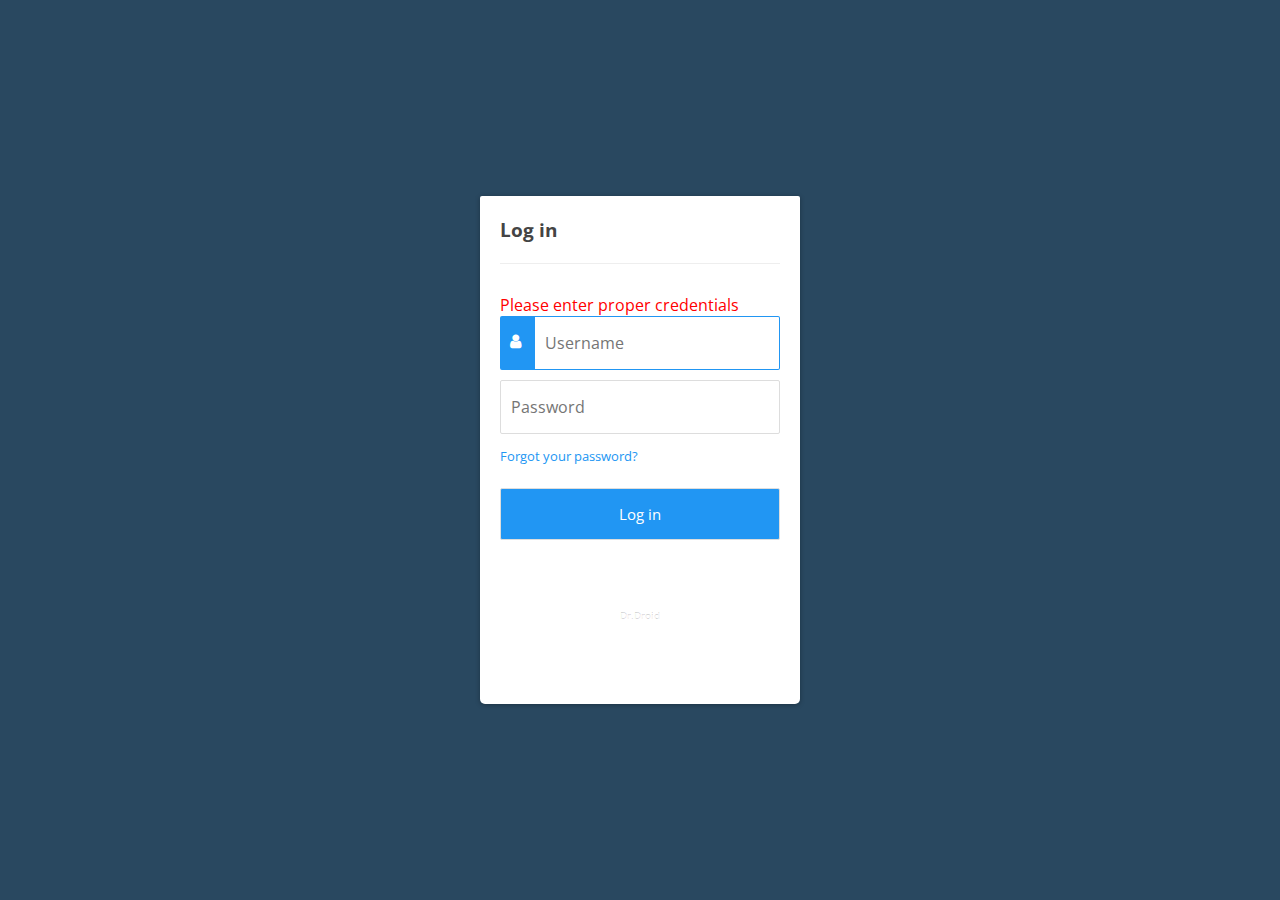
<file: login_error.html>
<!DOCTYPE html>
<?php
include 'connect.php';
?>
<html >
  <head>
    <meta charset="UTF-8">
    <title>Droid Login</title>
    <link href='http://fonts.googleapis.com/css?family=Open+Sans:400,700' rel='stylesheet' type='text/css'>
<link rel="stylesheet" href="//maxcdn.bootstrapcdn.com/font-awesome/4.3.0/css/font-awesome.min.css">
    
    <link rel="stylesheet" href="css/normalize.css">

    
        <style>
      /* NOTE: The styles were added inline because Prefixfree needs access to your styles and they must be inlined if they are on local disk! */
      body {
  font-family: "Open Sans", sans-serif;
  height: 100vh;
  background: url("http://i.imgur.com/HgflTDf.jpg") 50% fixed;
  background-size: cover;
}

@keyframes spinner {
  0% {
    transform: rotateZ(0deg);
  }
  100% {
    transform: rotateZ(359deg);
  }
}
* {
  box-sizing: border-box;
}

.wrapper {
  display: flex;
  align-items: center;
  flex-direction: column;
  justify-content: center;
  width: 100%;
  min-height: 100%;
  padding: 20px;
  background: rgba(4, 40, 68, 0.85);
}

.login {
  border-radius: 2px 2px 5px 5px;
  padding: 10px 20px 20px 20px;
  width: 90%;
  max-width: 320px;
  background: #ffffff;
  position: relative;
  padding-bottom: 80px;
  box-shadow: 0px 1px 5px rgba(0, 0, 0, 0.3);
}
.login.loading button {
  max-height: 100%;
  padding-top: 50px;
}
.login.loading button .spinner {
  opacity: 1;
  top: 40%;
}
.login.ok button {
  background-color: #8bc34a;
}
.login.ok button .spinner {
  border-radius: 0;
  border-top-color: transparent;
  border-right-color: transparent;
  height: 20px;
  animation: none;
  transform: rotateZ(-45deg);
}
.login input {
  display: block;
  padding: 15px 10px;
  margin-bottom: 10px;
  width: 100%;
  border: 1px solid #ddd;
  transition: border-width 0.2s ease;
  border-radius: 2px;
  color: #ccc;
}
.login input + i.fa {
  color: #fff;
  font-size: 1em;
  position: absolute;
  margin-top: -47px;
  opacity: 0;
  left: 0;
  transition: all 0.1s ease-in;
}
.login input:focus {
  outline: none;
  color: #444;
  border-color: #2196F3;
  border-left-width: 35px;
}
.login input:focus + i.fa {
  opacity: 1;
  left: 30px;
  transition: all 0.25s ease-out;
}
.login a {
  font-size: 0.8em;
  color: #2196F3;
  text-decoration: none;
}
.login .title {
  color: #444;
  font-size: 1.2em;
  font-weight: bold;
  margin: 10px 0 30px 0;
  border-bottom: 1px solid #eee;
  padding-bottom: 20px;
}
	
input#sub {
  color:white;
  font-size: 15px;
  background-color:#2196F3;
}
.login:not(.loading) button:hover {
  box-shadow: 0px 1px 3px #2196F3;
}
.login:not(.loading) button:focus {
  border-bottom-width: 4px;
}

footer {
  display: block;
  padding-top: 50px;
  text-align: center;
  color: #ddd;
  font-weight: normal;
  text-shadow: 0px -1px 0px rgba(0, 0, 0, 0.2);
  font-size: 0.8em;
}
footer a, footer a:link {
  color: #fff;
  text-decoration: none;
}
</style>
	<script src="js/prefixfree.min.js"></script>
</head>

<body>
  <div class="wrapper">
		<form class="login" method ="POST" action ="login_exec.php">
			<p class="title">Log in</p>
			<div style="color:red;"> Please enter proper credentials </span> 
			<input type="text" name = "UserName" placeholder="Username" autofocus/>
				<i class="fa fa-user"></i>
			<input type="password" name = "Password" placeholder="Password" />
				<i class="fa fa-key"></i>
			<a href="#">Forgot your password?</a> 
			<br> </br>
			<input type="submit" value="Log in" id ="sub"/>
		</form>
		
	</p>
	<footer><a target="" href="index.php">Dr.Droid</a></footer>
	</div>
    <script src="http://cdnjs.cloudflare.com/ajax/libs/jquery/2.1.3/jquery.min.js"></script>
		
  </body>
</html>
</file>
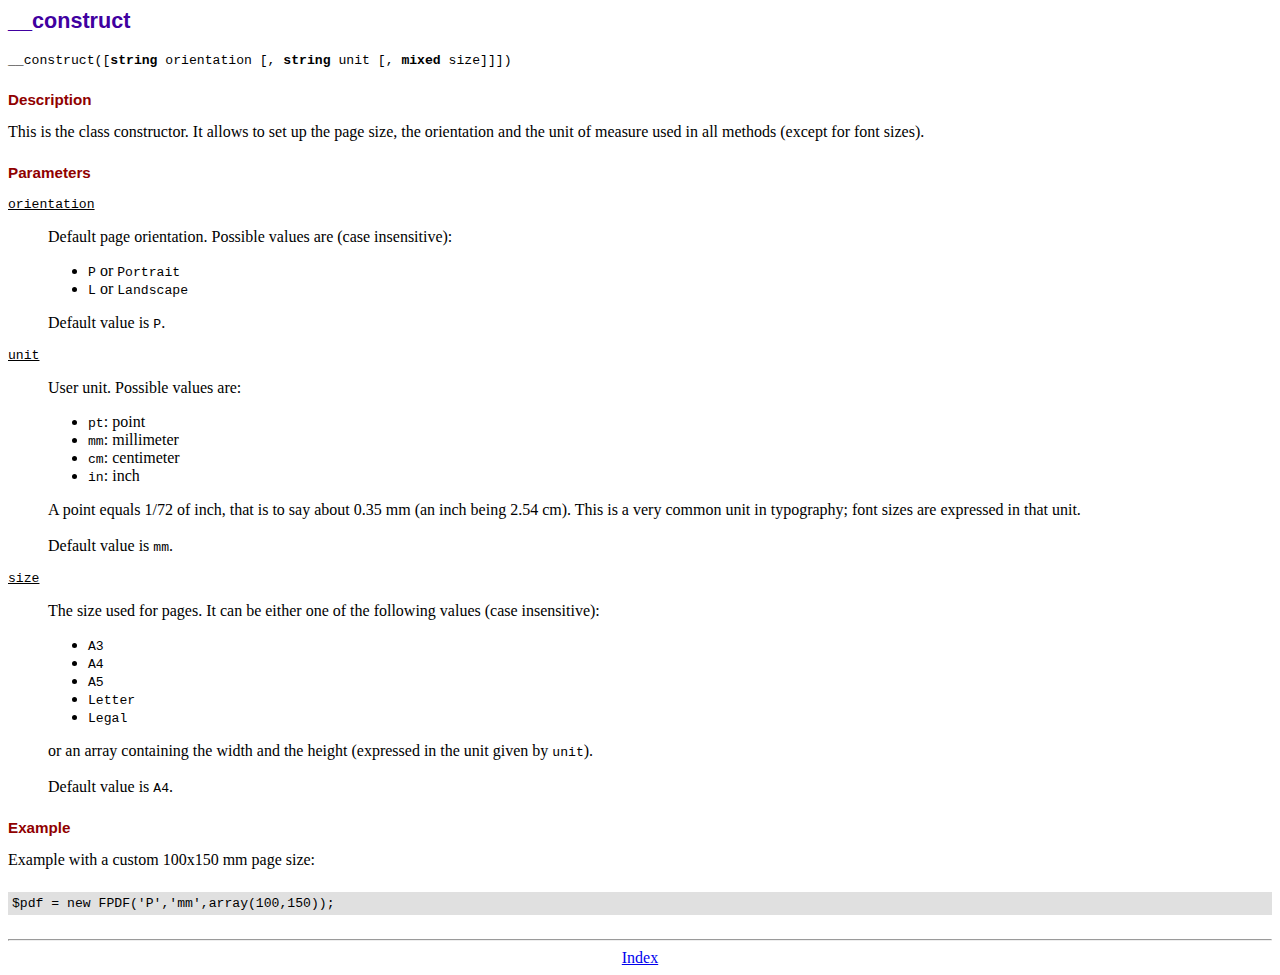
<file: doc/__construct.htm>
<!DOCTYPE html PUBLIC "-//W3C//DTD HTML 4.01 Transitional//EN">
<html>
<head>
<meta http-equiv="Content-Type" content="text/html; charset=ISO-8859-1">
<title>__construct</title>
<link type="text/css" rel="stylesheet" href="../fpdf.css">
</head>
<body>
<h1>__construct</h1>
<code>__construct([<b>string</b> orientation [, <b>string</b> unit [, <b>mixed</b> size]]])</code>
<h2>Description</h2>
This is the class constructor. It allows to set up the page size, the orientation and the
unit of measure used in all methods (except for font sizes).
<h2>Parameters</h2>
<dl class="param">
<dt><code>orientation</code></dt>
<dd>
Default page orientation. Possible values are (case insensitive):
<ul>
<li><code>P</code> or <code>Portrait</code></li>
<li><code>L</code> or <code>Landscape</code></li>
</ul>
Default value is <code>P</code>.
</dd>
<dt><code>unit</code></dt>
<dd>
User unit. Possible values are:
<ul>
<li><code>pt</code>: point</li>
<li><code>mm</code>: millimeter</li>
<li><code>cm</code>: centimeter</li>
<li><code>in</code>: inch</li>
</ul>
A point equals 1/72 of inch, that is to say about 0.35 mm (an inch being 2.54 cm). This
is a very common unit in typography; font sizes are expressed in that unit.
<br>
<br>
Default value is <code>mm</code>.
</dd>
<dt><code>size</code></dt>
<dd>
The size used for pages. It can be either one of the following values (case insensitive):
<ul>
<li><code>A3</code></li>
<li><code>A4</code></li>
<li><code>A5</code></li>
<li><code>Letter</code></li>
<li><code>Legal</code></li>
</ul>
or an array containing the width and the height (expressed in the unit given by <code>unit</code>).<br>
<br>
Default value is <code>A4</code>.
</dd>
</dl>
<h2>Example</h2>
Example with a custom 100x150 mm page size:
<div class="doc-source">
<pre><code>$pdf = new FPDF('P','mm',array(100,150));</code></pre>
</div>
<hr style="margin-top:1.5em">
<div style="text-align:center"><a href="index.htm">Index</a></div>
</body>
</html>
</file>
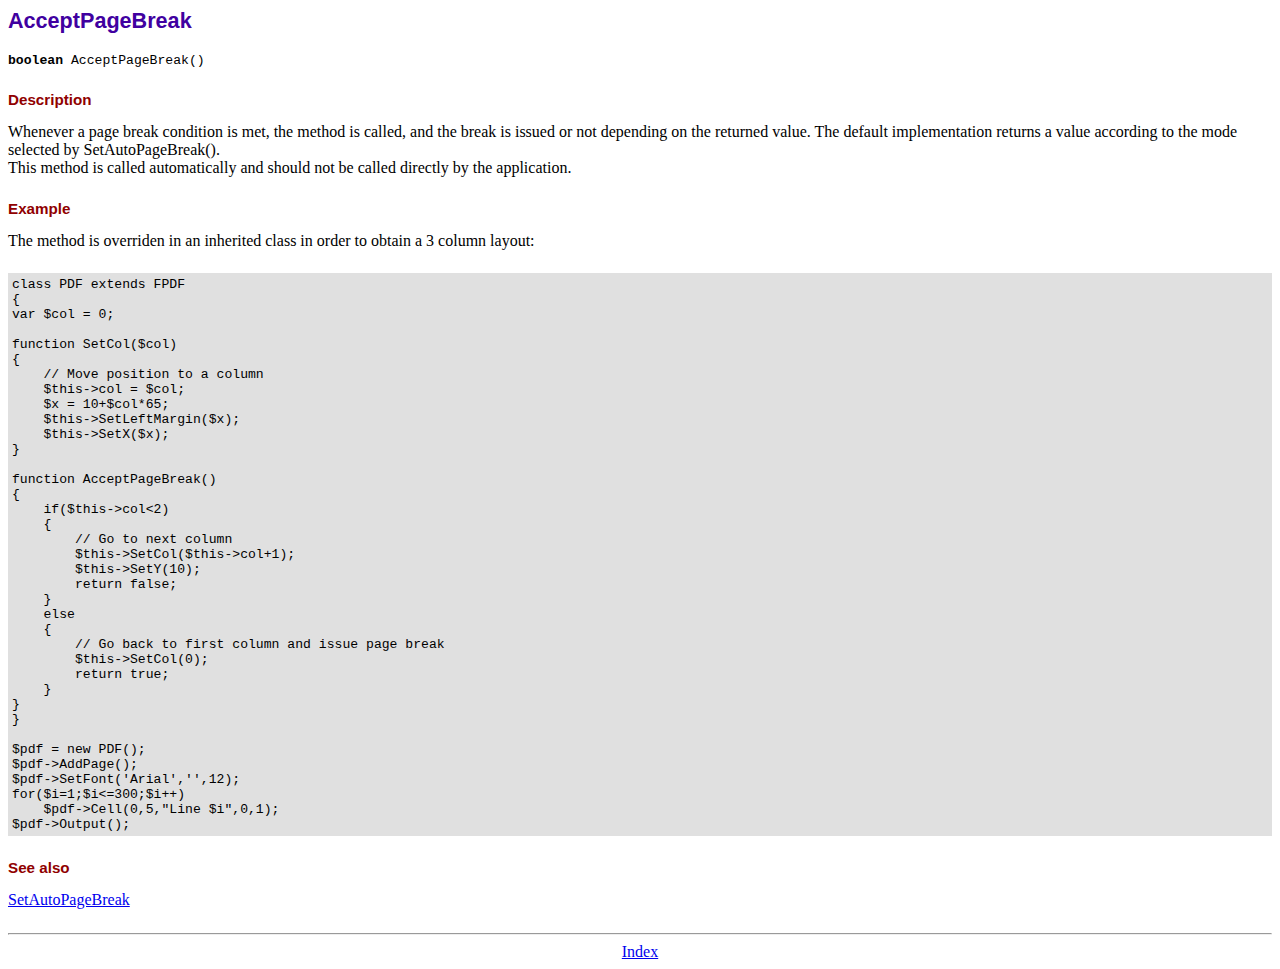
<file: doc/acceptpagebreak.htm>
<!DOCTYPE html PUBLIC "-//W3C//DTD HTML 4.01 Transitional//EN">
<html>
<head>
<meta http-equiv="Content-Type" content="text/html; charset=ISO-8859-1">
<title>AcceptPageBreak</title>
<link type="text/css" rel="stylesheet" href="../fpdf.css">
</head>
<body>
<h1>AcceptPageBreak</h1>
<code><b>boolean</b> AcceptPageBreak()</code>
<h2>Description</h2>
Whenever a page break condition is met, the method is called, and the break is issued or not
depending on the returned value. The default implementation returns a value according to the
mode selected by SetAutoPageBreak().
<br>
This method is called automatically and should not be called directly by the application.
<h2>Example</h2>
The method is overriden in an inherited class in order to obtain a 3 column layout:
<div class="doc-source">
<pre><code>class PDF extends FPDF
{
var $col = 0;

function SetCol($col)
{
    // Move position to a column
    $this-&gt;col = $col;
    $x = 10+$col*65;
    $this-&gt;SetLeftMargin($x);
    $this-&gt;SetX($x);
}

function AcceptPageBreak()
{
    if($this-&gt;col&lt;2)
    {
        // Go to next column
        $this-&gt;SetCol($this-&gt;col+1);
        $this-&gt;SetY(10);
        return false;
    }
    else
    {
        // Go back to first column and issue page break
        $this-&gt;SetCol(0);
        return true;
    }
}
}

$pdf = new PDF();
$pdf-&gt;AddPage();
$pdf-&gt;SetFont('Arial','',12);
for($i=1;$i&lt;=300;$i++)
    $pdf-&gt;Cell(0,5,"Line $i",0,1);
$pdf-&gt;Output();</code></pre>
</div>
<h2>See also</h2>
<a href="setautopagebreak.htm">SetAutoPageBreak</a>
<hr style="margin-top:1.5em">
<div style="text-align:center"><a href="index.htm">Index</a></div>
</body>
</html>
</file>
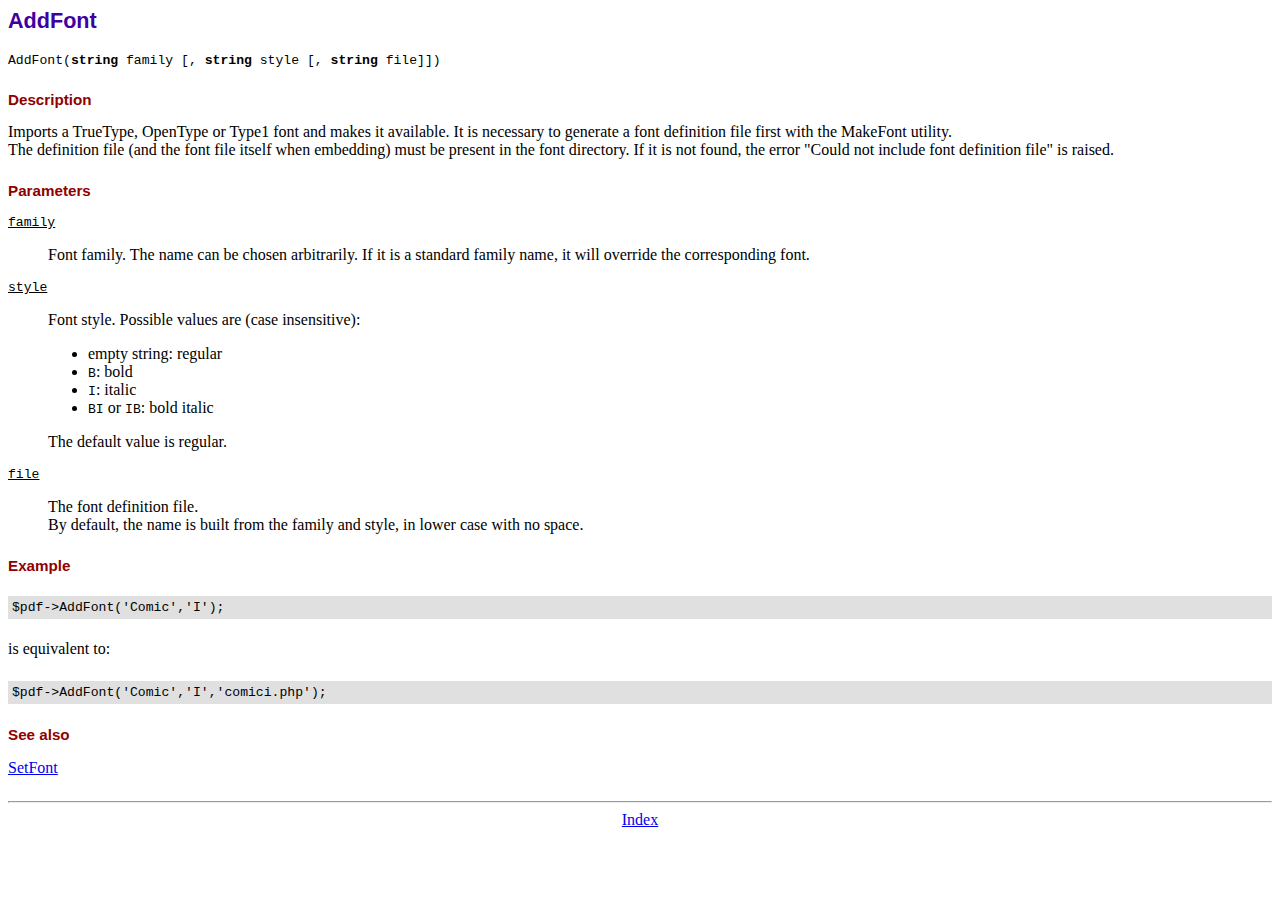
<file: doc/addfont.htm>
<!DOCTYPE html PUBLIC "-//W3C//DTD HTML 4.01 Transitional//EN">
<html>
<head>
<meta http-equiv="Content-Type" content="text/html; charset=ISO-8859-1">
<title>AddFont</title>
<link type="text/css" rel="stylesheet" href="../fpdf.css">
</head>
<body>
<h1>AddFont</h1>
<code>AddFont(<b>string</b> family [, <b>string</b> style [, <b>string</b> file]])</code>
<h2>Description</h2>
Imports a TrueType, OpenType or Type1 font and makes it available. It is necessary to generate a font
definition file first with the MakeFont utility.
<br>
The definition file (and the font file itself when embedding) must be present in the font directory.
If it is not found, the error "Could not include font definition file" is raised.
<h2>Parameters</h2>
<dl class="param">
<dt><code>family</code></dt>
<dd>
Font family. The name can be chosen arbitrarily. If it is a standard family name, it will
override the corresponding font.
</dd>
<dt><code>style</code></dt>
<dd>
Font style. Possible values are (case insensitive):
<ul>
<li>empty string: regular</li>
<li><code>B</code>: bold</li>
<li><code>I</code>: italic</li>
<li><code>BI</code> or <code>IB</code>: bold italic</li>
</ul>
The default value is regular.
</dd>
<dt><code>file</code></dt>
<dd>
The font definition file.
<br>
By default, the name is built from the family and style, in lower case with no space.
</dd>
</dl>
<h2>Example</h2>
<div class="doc-source">
<pre><code>$pdf-&gt;AddFont('Comic','I');</code></pre>
</div>
is equivalent to:
<div class="doc-source">
<pre><code>$pdf-&gt;AddFont('Comic','I','comici.php');</code></pre>
</div>
<h2>See also</h2>
<a href="setfont.htm">SetFont</a>
<hr style="margin-top:1.5em">
<div style="text-align:center"><a href="index.htm">Index</a></div>
</body>
</html>
</file>
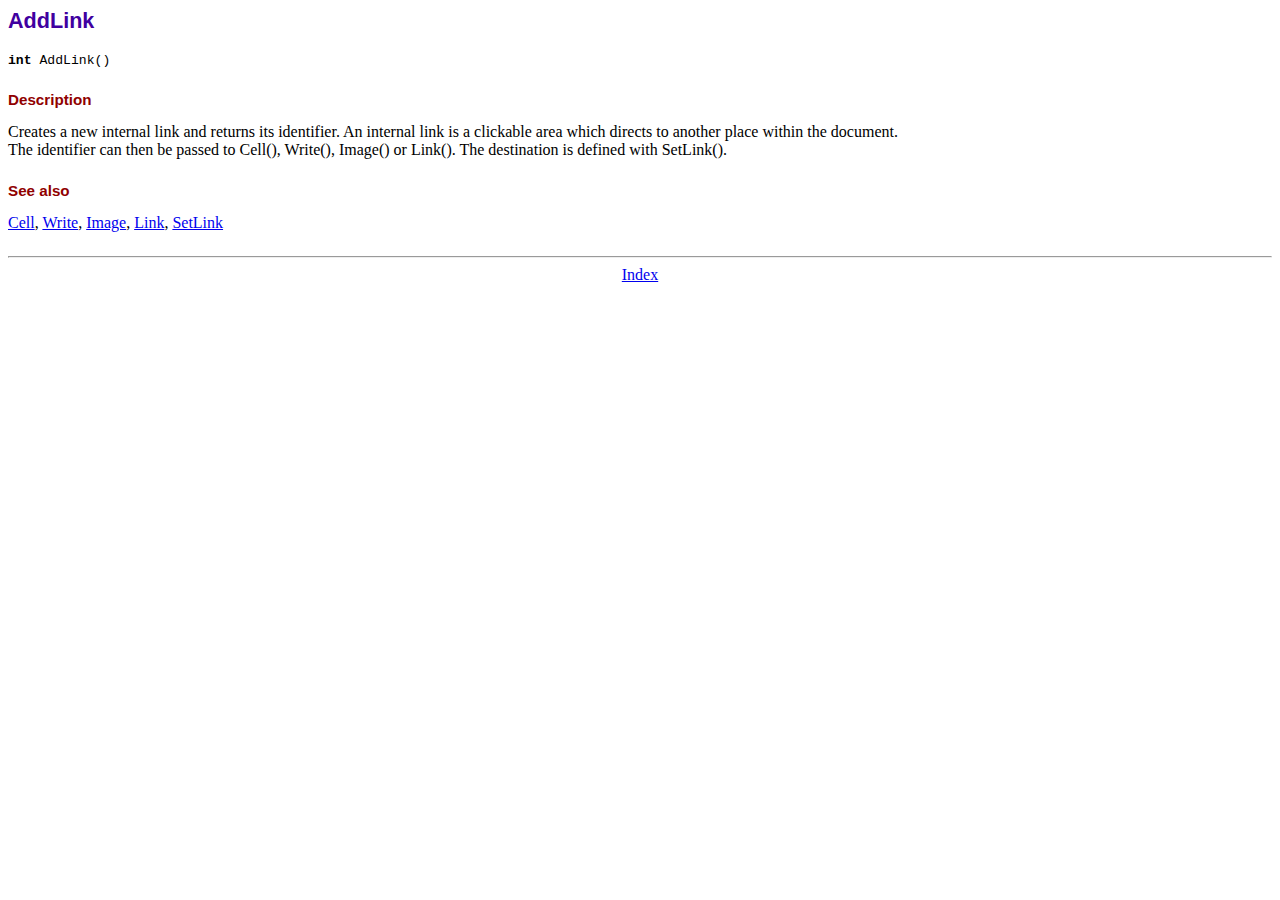
<file: doc/addlink.htm>
<!DOCTYPE html PUBLIC "-//W3C//DTD HTML 4.01 Transitional//EN">
<html>
<head>
<meta http-equiv="Content-Type" content="text/html; charset=ISO-8859-1">
<title>AddLink</title>
<link type="text/css" rel="stylesheet" href="../fpdf.css">
</head>
<body>
<h1>AddLink</h1>
<code><b>int</b> AddLink()</code>
<h2>Description</h2>
Creates a new internal link and returns its identifier. An internal link is a clickable area
which directs to another place within the document.
<br>
The identifier can then be passed to Cell(), Write(), Image() or Link(). The destination is
defined with SetLink().
<h2>See also</h2>
<a href="cell.htm">Cell</a>,
<a href="write.htm">Write</a>,
<a href="image.htm">Image</a>,
<a href="link.htm">Link</a>,
<a href="setlink.htm">SetLink</a>
<hr style="margin-top:1.5em">
<div style="text-align:center"><a href="index.htm">Index</a></div>
</body>
</html>
</file>
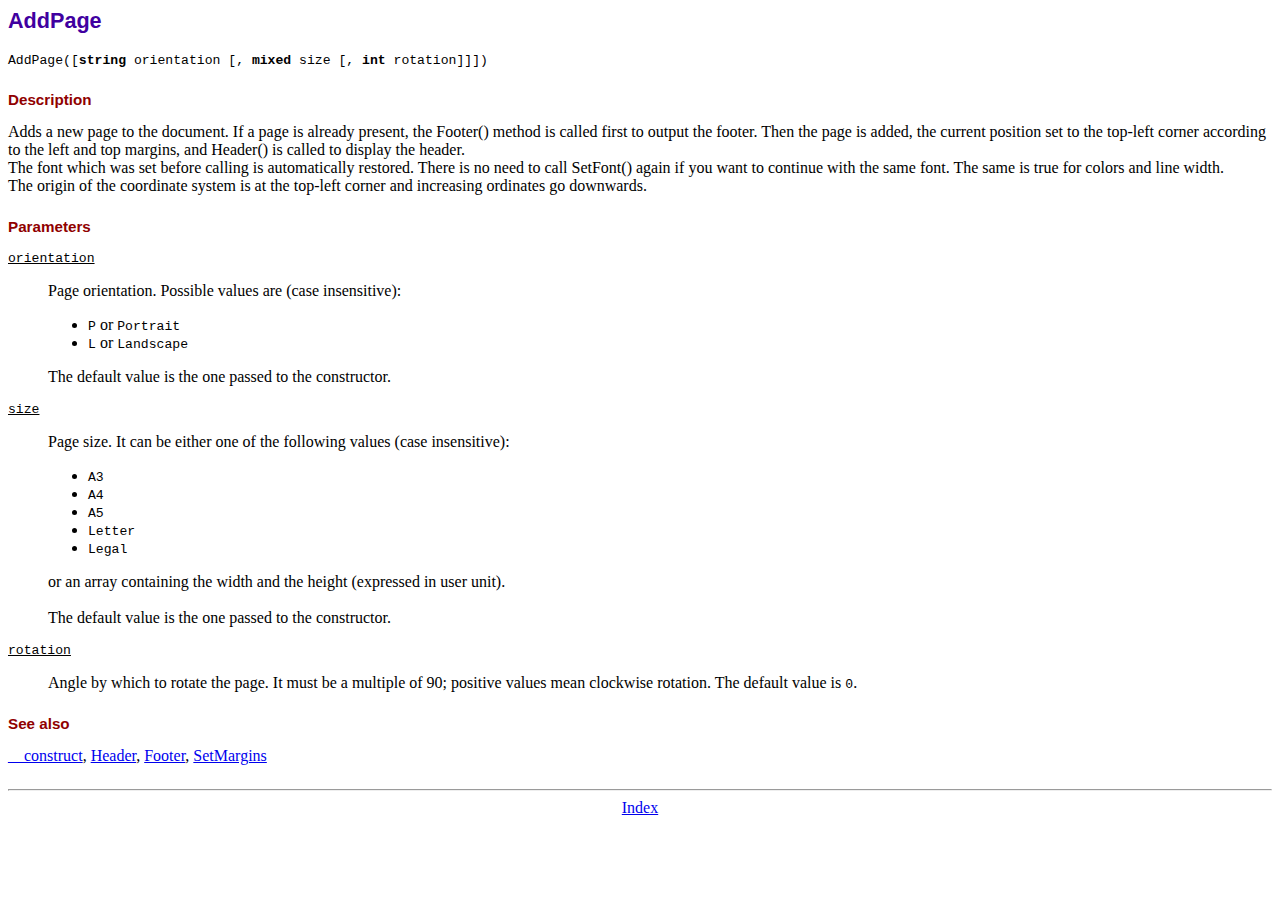
<file: doc/addpage.htm>
<!DOCTYPE html PUBLIC "-//W3C//DTD HTML 4.01 Transitional//EN">
<html>
<head>
<meta http-equiv="Content-Type" content="text/html; charset=ISO-8859-1">
<title>AddPage</title>
<link type="text/css" rel="stylesheet" href="../fpdf.css">
</head>
<body>
<h1>AddPage</h1>
<code>AddPage([<b>string</b> orientation [, <b>mixed</b> size [, <b>int</b> rotation]]])</code>
<h2>Description</h2>
Adds a new page to the document. If a page is already present, the Footer() method is called
first to output the footer. Then the page is added, the current position set to the top-left
corner according to the left and top margins, and Header() is called to display the header.
<br>
The font which was set before calling is automatically restored. There is no need to call
SetFont() again if you want to continue with the same font. The same is true for colors and
line width.
<br>
The origin of the coordinate system is at the top-left corner and increasing ordinates go
downwards.
<h2>Parameters</h2>
<dl class="param">
<dt><code>orientation</code></dt>
<dd>
Page orientation. Possible values are (case insensitive):
<ul>
<li><code>P</code> or <code>Portrait</code></li>
<li><code>L</code> or <code>Landscape</code></li>
</ul>
The default value is the one passed to the constructor.
</dd>
<dt><code>size</code></dt>
<dd>
Page size. It can be either one of the following values (case insensitive):
<ul>
<li><code>A3</code></li>
<li><code>A4</code></li>
<li><code>A5</code></li>
<li><code>Letter</code></li>
<li><code>Legal</code></li>
</ul>
or an array containing the width and the height (expressed in user unit).<br>
<br>
The default value is the one passed to the constructor.
</dd>
<dt><code>rotation</code></dt>
<dd>
Angle by which to rotate the page. It must be a multiple of 90; positive values
mean clockwise rotation. The default value is <code>0</code>.
</dd>
</dl>
<h2>See also</h2>
<a href="__construct.htm">__construct</a>,
<a href="header.htm">Header</a>,
<a href="footer.htm">Footer</a>,
<a href="setmargins.htm">SetMargins</a>
<hr style="margin-top:1.5em">
<div style="text-align:center"><a href="index.htm">Index</a></div>
</body>
</html>
</file>
<file: fpdf.css>
body {font-family:"Times New Roman",serif}
h1 {font:bold 135% Arial,sans-serif; color:#4000A0; margin-bottom:0.9em}
h2 {font:bold 95% Arial,sans-serif; color:#900000; margin-top:1.5em; margin-bottom:1em}
dl.param dt {text-decoration:underline}
dl.param dd {margin-top:1em; margin-bottom:1em}
dl.param ul {margin-top:1em; margin-bottom:1em}
tt, code, kbd {font-family:"Courier New",Courier,monospace; font-size:82%}
div.source {margin-top:1.4em; margin-bottom:1.3em}
div.source pre {display:table; border:1px solid #24246A; width:100%; margin:0em; font-family:inherit; font-size:100%}
div.source code {display:block; border:1px solid #C5C5EC; background-color:#F0F5FF; padding:6px; color:#000000}
div.doc-source {margin-top:1.4em; margin-bottom:1.3em}
div.doc-source pre {display:table; width:100%; margin:0em; font-family:inherit; font-size:100%}
div.doc-source code {display:block; background-color:#E0E0E0; padding:4px}
.kw {color:#000080; font-weight:bold}
.str {color:#CC0000}
.cmt {color:#008000}
p.demo {text-align:center; margin-top:-0.9em}
a.demo {text-decoration:none; font-weight:bold; color:#0000CC}
a.demo:link {text-decoration:none; font-weight:bold; color:#0000CC}
a.demo:hover {text-decoration:none; font-weight:bold; color:#0000FF}
a.demo:active {text-decoration:none; font-weight:bold; color:#0000FF}
</file>
<file: temp/login/css/style.css>
body {
  background: #e9e9e9;
  color: #666666;
  font-family: 'RobotoDraft', 'Roboto', sans-serif;
  font-size: 14px;
  -webkit-font-smoothing: antialiased;
  -moz-osx-font-smoothing: grayscale;
}

/* Pen Title */
.pen-title {
  padding: 50px 0;
  text-align: center;
  letter-spacing: 2px;
}
.pen-title h1 {
  margin: 0 0 20px;
  font-size: 48px;
  font-weight: 300;
}
.pen-title span {
  font-size: 12px;
}
.pen-title span .fa {
  color: #3391E7;
}
.pen-title span a {
  color: #3391E7;
  font-weight: 600;
  text-decoration: none;
}

/* Rerun */
.rerun {
  margin: 0 0 30px;
  text-align: center;
}
.rerun a {
  cursor: pointer;
  display: inline-block;
  background: #3391E7;
  border-radius: 3px;
  box-shadow: 0 1px 3px rgba(0, 0, 0, 0.12), 0 1px 2px rgba(0, 0, 0, 0.24);
  padding: 10px 20px;
  color: #ffffff;
  text-decoration: none;
  -webkit-transition: 0.3s ease;
  transition: 0.3s ease;
}
.rerun a:hover {
  box-shadow: 0 3px 6px rgba(0, 0, 0, 0.16), 0 3px 6px rgba(0, 0, 0, 0.23);
}

/* Scroll To Bottom */
#codepen, #portfolio {
  position: fixed;
  bottom: 30px;
  right: 30px;
  background: #363636;
  width: 56px;
  height: 56px;
  border-radius: 100%;
  box-shadow: 0 1px 3px rgba(0, 0, 0, 0.12), 0 1px 2px rgba(0, 0, 0, 0.24);
  -webkit-transition: 0.3s ease;
  transition: 0.3s ease;
  color: #ffffff;
  text-align: center;
}
#codepen i, #portfolio i {
  line-height: 56px;
}
#codepen:hover, #portfolio:hover {
  box-shadow: 0 10px 20px rgba(0, 0, 0, 0.19), 0 6px 6px rgba(0, 0, 0, 0.23);
}

/* CodePen */
#portfolio {
  bottom: 96px;
  right: 36px;
  background: #3391E7;
  width: 44px;
  height: 44px;
  -webkit-animation: buttonFadeInUp 1s ease;
  animation: buttonFadeInUp 1s ease;
}
#portfolio i {
  line-height: 44px;
}

/* Container */
.container {
  position: relative;
  max-width: 460px;
  width: 100%;
  margin: 0 auto 100px;
}
.container.active .card:first-child {
  background: #f2f2f2;
  margin: 0 15px;
}
.container.active .card:nth-child(2) {
  background: #fafafa;
  margin: 0 10px;
}
.container.active .card.alt {
  top: 20px;
  right: 0;
  width: 100%;
  min-width: 100%;
  height: auto;
  border-radius: 5px;
  padding: 60px 0 40px;
  overflow: hidden;
}
.container.active .card.alt .toggle {
  position: absolute;
  top: 40px;
  right: -70px;
  box-shadow: none;
  -webkit-transform: scale(10);
  transform: scale(10);
  -webkit-transition: -webkit-transform .3s ease;
  transition: -webkit-transform .3s ease;
  transition: transform .3s ease;
  transition: transform .3s ease, -webkit-transform .3s ease;
}
.container.active .card.alt .toggle:before {
  content: '';
}
.container.active .card.alt .title,
.container.active .card.alt .input-container,
.container.active .card.alt .button-container {
  left: 0;
  opacity: 1;
  visibility: visible;
  -webkit-transition: .3s ease;
  transition: .3s ease;
}
.container.active .card.alt .title {
  -webkit-transition-delay: .3s;
          transition-delay: .3s;
}
.container.active .card.alt .input-container {
  -webkit-transition-delay: .4s;
          transition-delay: .4s;
}
.container.active .card.alt .input-container:nth-child(2) {
  -webkit-transition-delay: .5s;
          transition-delay: .5s;
}
.container.active .card.alt .input-container:nth-child(3) {
  -webkit-transition-delay: .6s;
          transition-delay: .6s;
}
.container.active .card.alt .button-container {
  -webkit-transition-delay: .7s;
          transition-delay: .7s;
}

/* Card */
.card {
  position: relative;
  background: #ffffff;
  border-radius: 5px;
  padding: 60px 0 40px 0;
  box-sizing: border-box;
  box-shadow: 0 1px 3px rgba(0, 0, 0, 0.12), 0 1px 2px rgba(0, 0, 0, 0.24);
  -webkit-transition: .3s ease;
  transition: .3s ease;
  /* Title */
  /* Inputs */
  /* Button */
  /* Footer */
  /* Alt Card */
}
.card:first-child {
  background: #fafafa;
  height: 10px;
  border-radius: 5px 5px 0 0;
  margin: 0 10px;
  padding: 0;
}
.card .title {
  position: relative;
  z-index: 1;
  border-left: 5px solid #3391E7;
  margin: 0 0 35px;
  padding: 10px 0 10px 50px;
  color: #3391E7;
  font-size: 32px;
  font-weight: 600;
  text-transform: uppercase;
}
.card .input-container {
  position: relative;
  margin: 0 60px 50px;
}
.card .input-container input {
  outline: none;
  z-index: 1;
  position: relative;
  background: none;
  width: 100%;
  height: 60px;
  border: 0;
  color: #212121;
  font-size: 24px;
  font-weight: 400;
}
.card .input-container input:focus ~ label {
  color: #9d9d9d;
  -webkit-transform: translate(-12%, -50%) scale(0.75);
          transform: translate(-12%, -50%) scale(0.75);
}
.card .input-container input:focus ~ .bar:before, .card .input-container input:focus ~ .bar:after {
  width: 50%;
}
.card .input-container input:valid ~ label {
  color: #9d9d9d;
  -webkit-transform: translate(-12%, -50%) scale(0.75);
          transform: translate(-12%, -50%) scale(0.75);
}
.card .input-container label {
  position: absolute;
  top: 0;
  left: 0;
  color: #757575;
  font-size: 24px;
  font-weight: 300;
  line-height: 60px;
  -webkit-transition: 0.2s ease;
  transition: 0.2s ease;
}
.card .input-container .bar {
  position: absolute;
  left: 0;
  bottom: 0;
  background: #757575;
  width: 100%;
  height: 1px;
}
.card .input-container .bar:before, .card .input-container .bar:after {
  content: '';
  position: absolute;
  background: #3391E7;
  width: 0;
  height: 2px;
  -webkit-transition: .2s ease;
  transition: .2s ease;
}
.card .input-container .bar:before {
  left: 50%;
}
.card .input-container .bar:after {
  right: 50%;
}
.card .button-container {
  margin: 0 60px;
  text-align: center;
}
.card .button-container button {
  outline: 0;
  cursor: pointer;
  position: relative;
  display: inline-block;
  background: 0;
  width: 240px;
  border: 2px solid #e3e3e3;
  padding: 20px 0;
  font-size: 24px;
  font-weight: 600;
  line-height: 1;
  text-transform: uppercase;
  overflow: hidden;
  -webkit-transition: .3s ease;
  transition: .3s ease;
}
.card .button-container button span {
  position: relative;
  z-index: 1;
  color: #ddd;
  -webkit-transition: .3s ease;
  transition: .3s ease;
}
.card .button-container button:before {
  content: '';
  position: absolute;
  top: 50%;
  left: 50%;
  display: block;
  background: #3391E7;
  width: 30px;
  height: 30px;
  border-radius: 100%;
  margin: -15px 0 0 -15px;
  opacity: 0;
  -webkit-transition: .3s ease;
  transition: .3s ease;
}
.card .button-container button:hover, .card .button-container button:active, .card .button-container button:focus {
  border-color: #3391E7;
}
.card .button-container button:hover span, .card .button-container button:active span, .card .button-container button:focus span {
  color: #3391E7;
}
.card .button-container button:active span, .card .button-container button:focus span {
  color: #ffffff;
}
.card .button-container button:active:before, .card .button-container button:focus:before {
  opacity: 1;
  -webkit-transform: scale(10);
  transform: scale(10);
}
.card .footer {
  margin: 40px 0 0;
  color: #d3d3d3;
  font-size: 24px;
  font-weight: 300;
  text-align: center;
}
.card .footer a {
  color: inherit;
  text-decoration: none;
  -webkit-transition: .3s ease;
  transition: .3s ease;
}
.card .footer a:hover {
  color: #bababa;
}
.card.alt {
  position: absolute;
  top: 40px;
  right: -70px;
  z-index: 10;
  width: 140px;
  height: 140px;
  background: none;
  border-radius: 100%;
  box-shadow: none;
  padding: 0;
  -webkit-transition: .3s ease;
  transition: .3s ease;
  /* Toggle */
  /* Title */
  /* Input */
  /* Button */
}
.card.alt .toggle {
  position: relative;
  background: #3391E7;
  width: 140px;
  height: 140px;
  border-radius: 100%;
  box-shadow: 0 1px 3px rgba(0, 0, 0, 0.12), 0 1px 2px rgba(0, 0, 0, 0.24);
  color: #ffffff;
  font-size: 58px;
  line-height: 140px;
  text-align: center;
  cursor: pointer;
}
.card.alt .toggle:before {
  content: '\f040';
  display: inline-block;
  font: normal normal normal 14px/1 FontAwesome;
  font-size: inherit;
  text-rendering: auto;
  -webkit-font-smoothing: antialiased;
  -moz-osx-font-smoothing: grayscale;
  -webkit-transform: translate(0, 0);
          transform: translate(0, 0);
}
.card.alt .title,
.card.alt .input-container,
.card.alt .button-container {
  left: 100px;
  opacity: 0;
  visibility: hidden;
}
.card.alt .title {
  position: relative;
  border-color: #ffffff;
  color: #ffffff;
}
.card.alt .title .close {
  cursor: pointer;
  position: absolute;
  top: 0;
  right: 60px;
  display: inline;
  color: #ffffff;
  font-size: 58px;
  font-weight: 400;
}
.card.alt .title .close:before {
  content: '\00d7';
}
.card.alt .input-container input {
  color: #ffffff;
}
.card.alt .input-container input:focus ~ label {
  color: #ffffff;
}
.card.alt .input-container input:focus ~ .bar:before, .card.alt .input-container input:focus ~ .bar:after {
  background: #ffffff;
}
.card.alt .input-container input:valid ~ label {
  color: #ffffff;
}
.card.alt .input-container label {
  color: rgba(255, 255, 255, 0.8);
}
.card.alt .input-container .bar {
  background: rgba(255, 255, 255, 0.8);
}
.card.alt .button-container button {
  width: 100%;
  background: #ffffff;
  border-color: #ffffff;
}
.card.alt .button-container button span {
  color: #3391E7;
}
.card.alt .button-container button:hover {
  background: rgba(255, 255, 255, 0.9);
}
.card.alt .button-container button:active:before, .card.alt .button-container button:focus:before {
  display: none;
}

/* Keyframes */
@-webkit-keyframes buttonFadeInUp {
  0% {
    bottom: 30px;
    opacity: 0;
  }
}
@keyframes buttonFadeInUp {
  0% {
    bottom: 30px;
    opacity: 0;
  }
}
</file>
<file: temp/PHP Test/css/style.css>
*, *:before, *:after {
  box-sizing: border-box;
}

html {
  overflow-y: scroll;
}

body {
  background: #c1bdba;
  font-family: 'Titillium Web', sans-serif;
}

a {
  text-decoration: none;
  color: #1ab188;
  -webkit-transition: .5s ease;
  transition: .5s ease;
}
a:hover {
  color: #179b77;
}

.form {
  background: rgba(19, 35, 47, 0.9);
  padding: 40px;
  max-width: 600px;
  margin: 40px auto;
  border-radius: 4px;
  box-shadow: 0 4px 10px 4px rgba(19, 35, 47, 0.3);
}

.tab-group {
  list-style: none;
  padding: 0;
  margin: 0 0 40px 0;
}
.tab-group:after {
  content: "";
  display: table;
  clear: both;
}
.tab-group li a {
  display: block;
  text-decoration: none;
  padding: 15px;
  background: rgba(160, 179, 176, 0.25);
  color: #a0b3b0;
  font-size: 20px;
  float: left;
  width: 50%;
  text-align: center;
  cursor: pointer;
  -webkit-transition: .5s ease;
  transition: .5s ease;
}
.tab-group li a:hover {
  background: #179b77;
  color: #ffffff;
}
.tab-group .active a {
  background: #1ab188;
  color: #ffffff;
}

.tab-content > div:last-child {
  display: none;
}

h1 {
  text-align: center;
  color: #ffffff;
  font-weight: 300;
  margin: 0 0 40px;
}

label {
  position: absolute;
  -webkit-transform: translateY(6px);
          transform: translateY(6px);
  left: 13px;
  color: rgba(255, 255, 255, 0.5);
  -webkit-transition: all 0.25s ease;
  transition: all 0.25s ease;
  -webkit-backface-visibility: hidden;
  pointer-events: none;
  font-size: 22px;
}
label .req {
  margin: 2px;
  color: #1ab188;
}

label.active {
  -webkit-transform: translateY(50px);
          transform: translateY(50px);
  left: 2px;
  font-size: 14px;
}
label.active .req {
  opacity: 0;
}

label.highlight {
  color: #ffffff;
}

input, textarea {
  font-size: 22px;
  display: block;
  width: 100%;
  height: 100%;
  padding: 5px 10px;
  background: none;
  background-image: none;
  border: 1px solid #a0b3b0;
  color: #ffffff;
  border-radius: 0;
  -webkit-transition: border-color .25s ease, box-shadow .25s ease;
  transition: border-color .25s ease, box-shadow .25s ease;
}
input:focus, textarea:focus {
  outline: 0;
  border-color: #1ab188;
}

textarea {
  border: 2px solid #a0b3b0;
  resize: vertical;
}

.field-wrap {
  position: relative;
  margin-bottom: 40px;
}

.top-row:after {
  content: "";
  display: table;
  clear: both;
}
.top-row > div {
  float: left;
  width: 48%;
  margin-right: 4%;
}
.top-row > div:last-child {
  margin: 0;
}

.button {
  border: 0;
  outline: none;
  border-radius: 0;
  padding: 15px 0;
  font-size: 2rem;
  font-weight: 600;
  text-transform: uppercase;
  letter-spacing: .1em;
  background: #1ab188;
  color: #ffffff;
  -webkit-transition: all 0.5s ease;
  transition: all 0.5s ease;
  -webkit-appearance: none;
}
.button:hover, .button:focus {
  background: #179b77;
}

.button-block {
  display: block;
  width: 100%;
}

.forgot {
  margin-top: -20px;
  text-align: right;
}
</file>
<file: temp/login_popup-pack/css/style.css>
/*--
Author: W3layouts
Author URL: http://w3layouts.com
License: Creative Commons Attribution 3.0 Unported
License URL: http://creativecommons.org/licenses/by/3.0/
--*/
/* reset */
html,body,div,span,applet,object,iframe,h1,h2,h3,h4,h5,h6,p,blockquote,pre,a,abbr,acronym,address,big,cite,code,del,dfn,em,img,ins,kbd,q,s,samp,small,strike,strong,sub,sup,tt,var,b,u,i,dl,dt,dd,ol,nav ul,nav li,fieldset,form,label,legend,table,caption,tbody,tfoot,thead,tr,th,td,article,aside,canvas,details,embed,figure,figcaption,footer,header,hgroup,menu,nav,output,ruby,section,summary,time,mark,audio,video{margin:0;padding:0;border:0;font-size:100%;font:inherit;vertical-align:baseline;}
article, aside, details, figcaption, figure,footer, header, hgroup, menu, nav, section {display: block;}
ol,ul{list-style:none;margin:0px;padding:0px;}
blockquote,q{quotes:none;}
blockquote:before,blockquote:after,q:before,q:after{content:'';content:none;}
table{border-collapse:collapse;border-spacing:0;}
/* start editing from here */
a{text-decoration:none;}
.txt-rt{text-align:right;}/* text align right */
.txt-lt{text-align:left;}/* text align left */
.txt-center{text-align:center;}/* text align center */
.float-rt{float:right;}/* float right */
.float-lt{float:left;}/* float left */
.clear{clear:both;}/* clear float */
.pos-relative{position:relative;}/* Position Relative */
.pos-absolute{position:absolute;}/* Position Absolute */
.vertical-base{	vertical-align:baseline;}/* vertical align baseline */
.vertical-top{	vertical-align:top;}/* vertical align top */
nav.vertical ul li{	display:block;}/* vertical menu */
nav.horizontal ul li{	display: inline-block;}/* horizontal menu */
img{max-width:100%;}
/*end reset*/
/****-----start-body----****/
body{
	background-color:#86B4CC;
}
.main{
	margin:7em auto 0;
	width: 30%;
}
.user {
	text-align: right;
	vertical-align: middle;
	margin-right: 5.2em;
}
.login{
	padding:2em 0;
}
.inset {
	position:relative;
	background: #fff;
	padding: 2em 2em;
	border-radius: 0.3em;
	-webkit-border-radius: 0.3em;
	-o-border-radius: 0.3em;
	-moz-border-radius: 0.3em;
}
.inset:before{
	content: '';
	width: 0;
	height: 0;
	border: 20px solid #FFF;
	border-top: 0 solid rgba(0, 0, 0, 0)!important;
	border-right: 13px solid rgba(0, 0, 0, 0)!important;
	border-left: 13px solid rgba(0, 0, 0, 0);
	left: 77.1%;
	top: -5.3%;
	position: absolute;
}
form span {
	display: block;
	font-size: 1em;
	color: #787878;
	padding-bottom: 5px;
	font-weight: 600;
	font-family: 'Open Sans', sans-serif;
}
input[type="text"],input[type="Password"] {
	padding: 9px;
	width: 90%;
	font-size: 1.1em;
	margin: 18px 0px;
	border: 2px solid#EAEEF1;
	color: #666666;
	background:#EAEEF1;
	font-family: 'Open Sans', sans-serif;
	font-weight:600;
	margin-left: 5px;
	outline:none;
	-webkit-transition: all 0.3s ease-out;
	-moz-transition: all 0.3s ease-out;
	-ms-transition: all 0.3s ease-out;
	-o-transition: all 0.3s ease-out;
	transition: all 0.3s ease-out;
}
input[type="text"]:hover,input[type="Password"]:hover,#active{
	background:#fff;
	border:2px solid #609EC3;
	outline:none;
}
.sign {
	padding: 10px 0;
}
.forget-pass {
	float: right;
}
.submit {
	padding: 2px 2px;
	float:left;
	margin-right: 11px;
}
.submit input[type="submit"] {
	background: #F06B37;
	border: none;
	outline: none;
	padding: 0.55em 1.3em 0.6em;
	cursor: pointer;
	font-family: 'Open Sans', sans-serif;
	color: #FFF;
	font-size: 0.9em;
	border-radius: 1.3em;
	-webkit-border-radius: 1.3em;
	-moz-border-radius: 1.3em;
	-o-border-radius: 1.3em;
	transition: 0.5s all;
	-webkit-transition: 0.5s all;
	-moz-transition: 0.5s all;
	-o-transition: 0.5s all;
	font-weight: 600;
}
.submit input[type="submit"]:hover{
	background:#62A0C4;
}
.forget{
	float:right;
}
.forget-pass a {
	float: right;
	color:#898888;
	font-size: 0.95em;
	margin-top: 13px;
	transition: 0.5s all;
	-webkit-transition: 0.5s all;
	-moz-transition: 0.5s all;
	-o-transition: 0.5s all;
	font-weight: 600;
	font-family: 'Open Sans', sans-serif;
}
.forget-pass a:hover {
	text-decoration: underline;
}
.copy-right {
	text-align: center;
	width: 97%;
	margin: 2em auto 0;
}
.copy-right p {
	color: #FFF;
	font-size: 1em;
	font-family: 'Open Sans', sans-serif;
}
.copy-right p a {
	font-family: 'Open Sans', sans-serif;
	font-size: 1em;
	font-weight: 600;
	color: #1567A5;
	-webkit-transition: all 0.3s ease-out;
	-moz-transition: all 0.3s ease-out;
	-ms-transition: all 0.3s ease-out;
	-o-transition: all 0.3s ease-out;
	transition: all 0.3s ease-out;
}
.copy-right p a:hover {
	color:#fff;
}
/*----start-responsive design-----*/
@media (max-width:1440px){
	.main {
		width:33%;
		margin: 7em auto 0;
	}
	.user {
		margin-right: 4.2em;
	}
	.inset:before {
	left: 80%;
	top: -5.3%;
	}
}
@media (max-width:1366px){
	.main {
		width:36%;
	}
	.inset:before {
		left: 80%;
		top: -5%;
	}
}
@media (max-width:1280px){
	.main {
		width:40%;
	}
	.user {
	margin-right: 5.2em;
	}
	.inset:before {
	left: 78.3%;
	top: -5.4%;
	}
	input[type="text"], input[type="Password"] {
	padding: 9px;
	width: 93%;
	}
}
@media (max-width:1024px){
	.main {
		width:48%;
		margin: 8em auto 0;
	}
	.inset:before {
		left: 77.2%;
		top: -5.4%;
	}
}
@media (max-width:768px){
	.main {
		width:59%;
	}
	.inset:before {
	left: 75.3%;
	top: -5.4%;
	}
}
@media (max-width:640px){
	.main {
		width:67%;
	}
	.inset:before {
	left: 74.2%;
	top: -5.4%;
	}
}
@media (max-width:480px){
	.main {
		width:80%;
		margin: 3em auto 0;
	}
	.user {
	margin-right: 4.2em;
	}
	.inset:before {
	left: 74.2%;
	top: -5.4%;
	}
}
@media (max-width:320px){
	.main {
		width: 97%;
		margin: 2em auto 0;
	}
	.inset:before {
	left: 67%;
	top: -4.4%;
	}	
	.user {
	margin-right: 4.2em;
	}
	.login {
	padding: 1em 0;
	}
	.submit{
	padding: 2px ;
	text-align: center;
	float:none;
	}
	.forget-pass {
	float:none;
	text-align:center;
	margin-top: 15px
	}
	.forget-pass a {
	float:none;
	}
	input[type="text"], input[type="Password"] {
	padding: 6px;
	margin: 9px 0px;
	}
	
}
</file>
